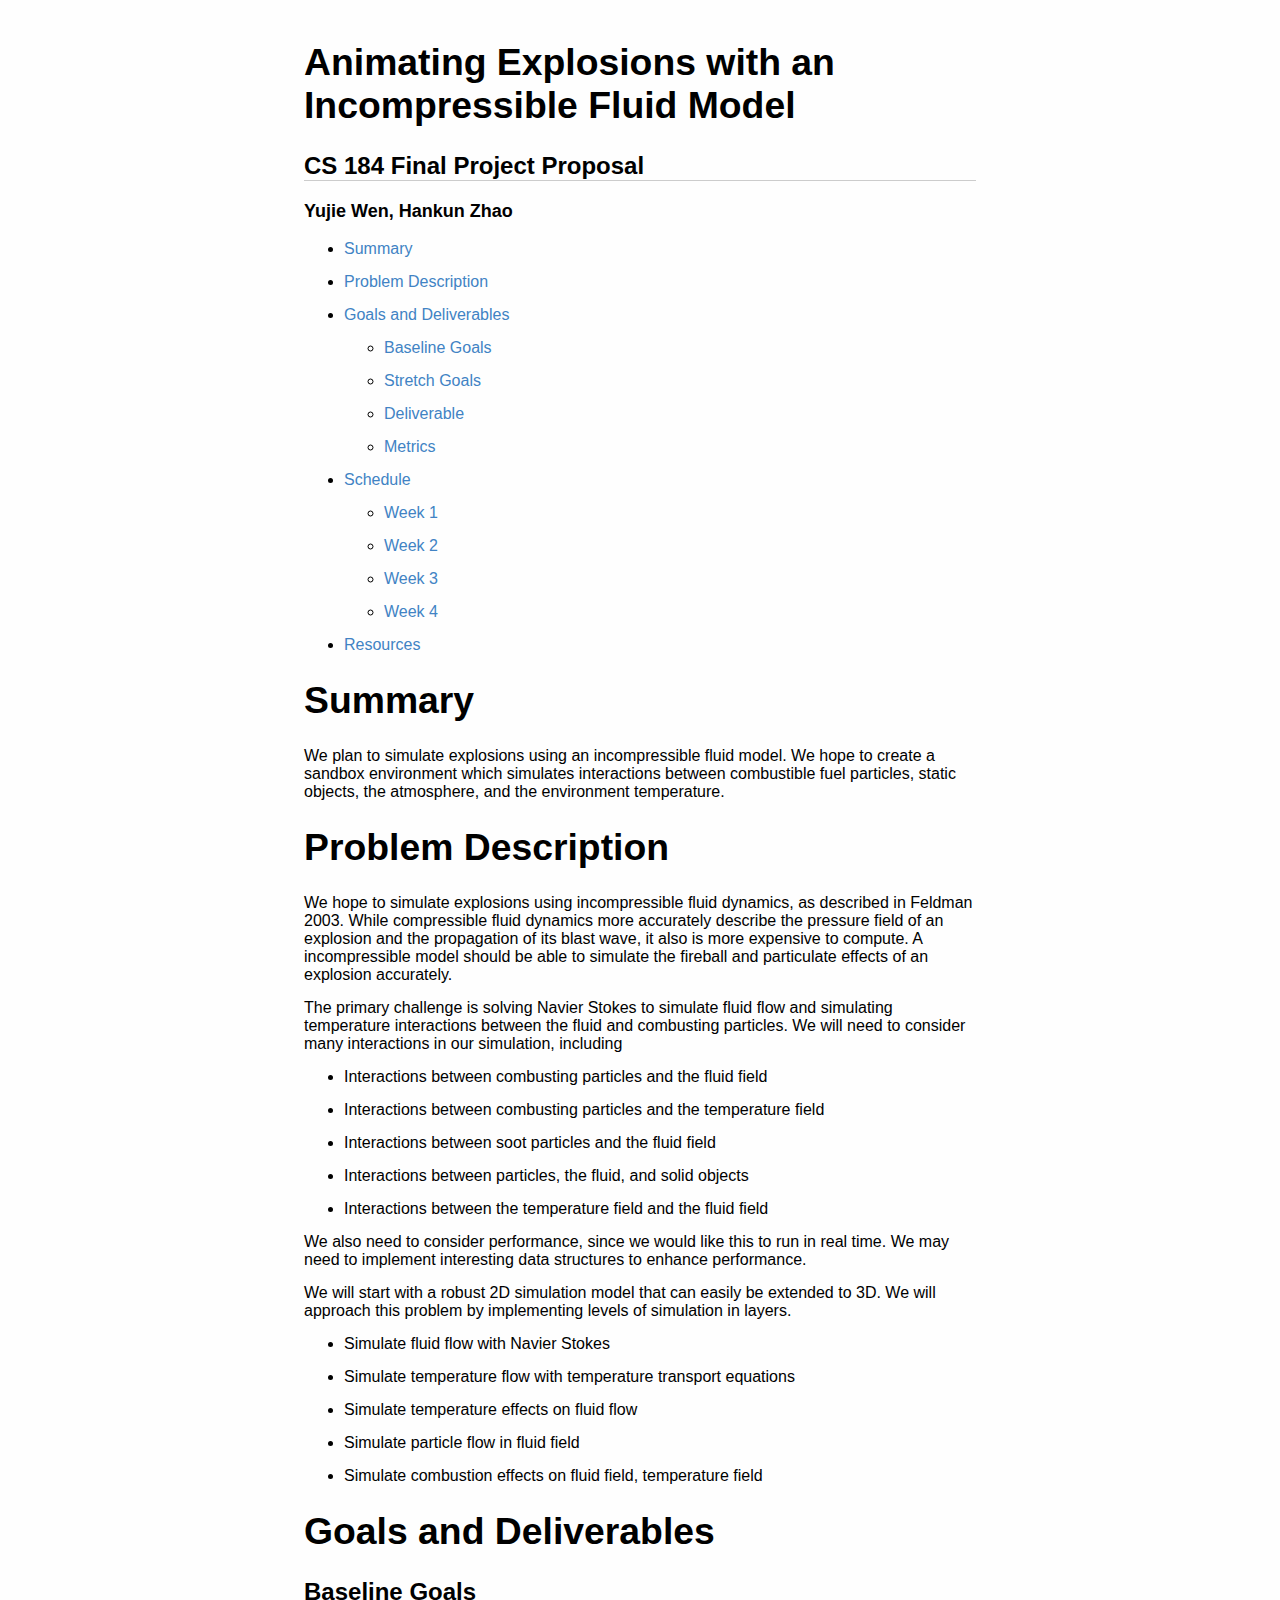
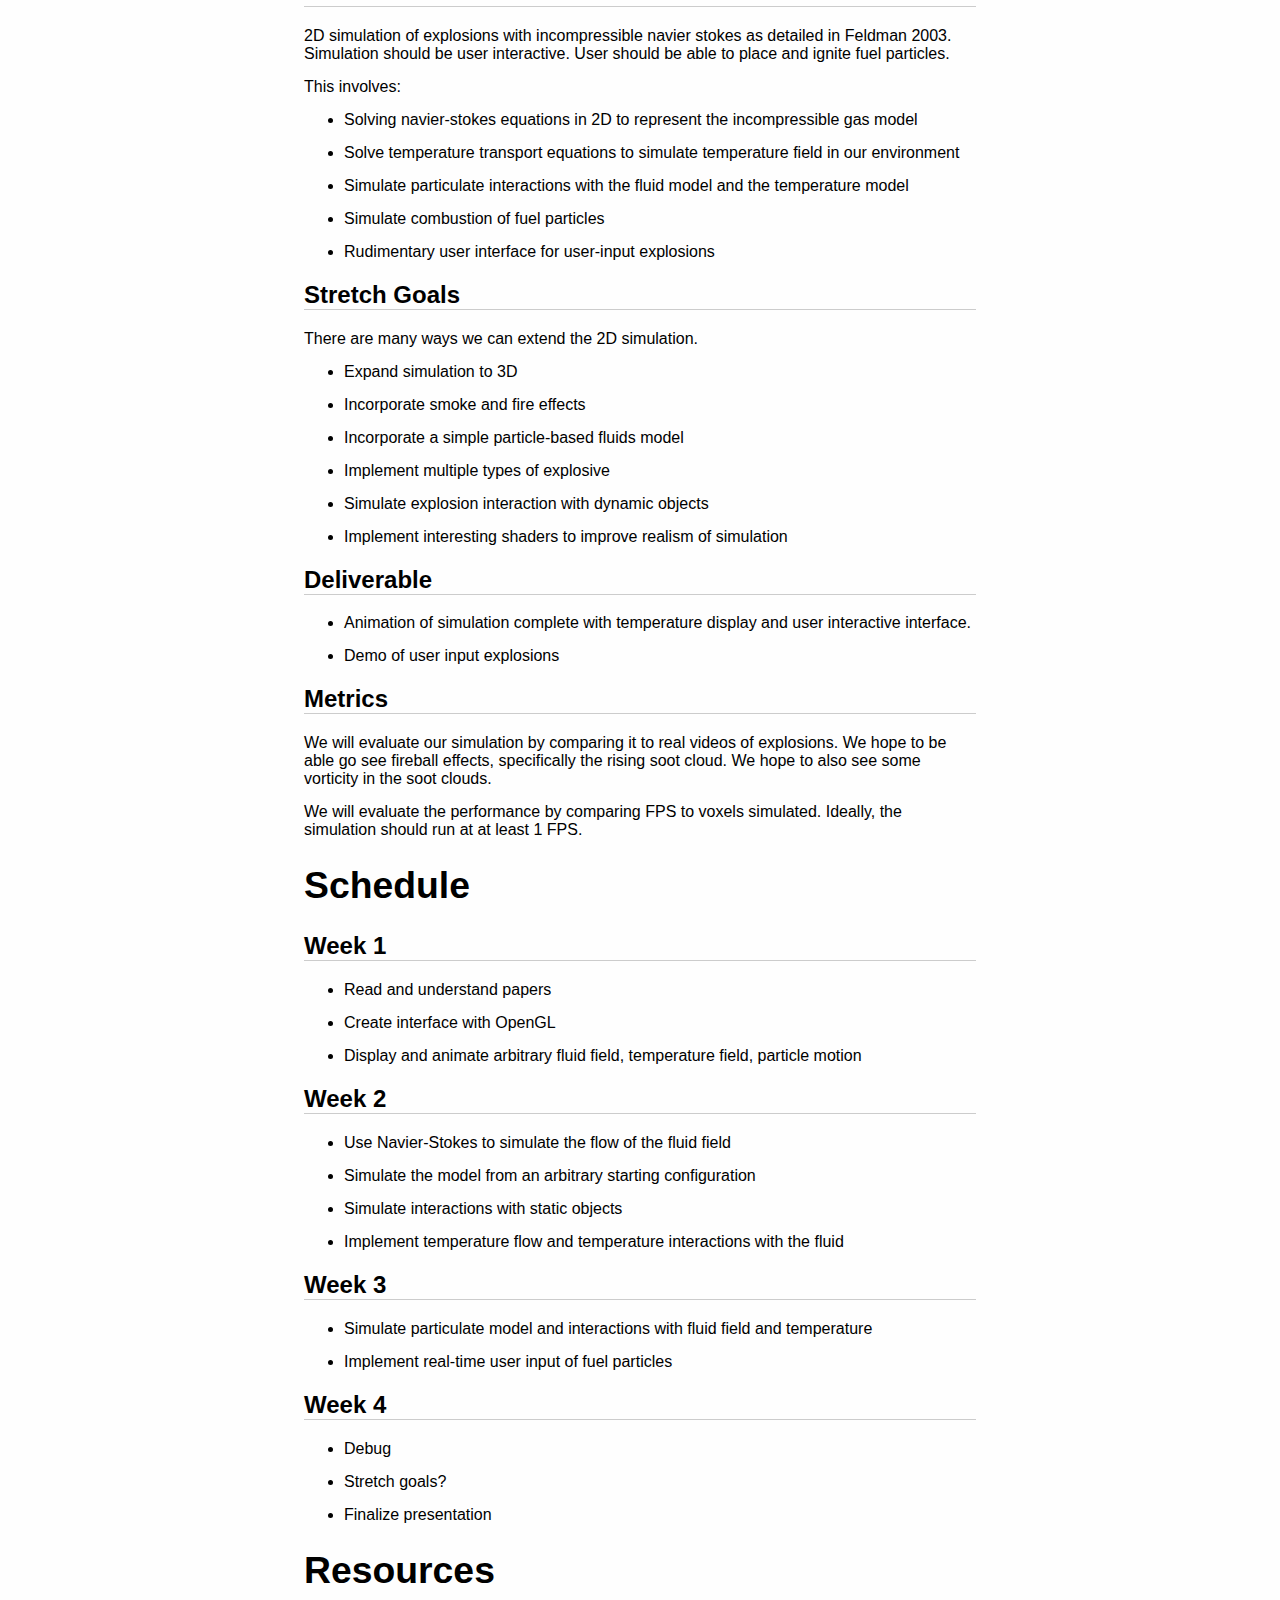
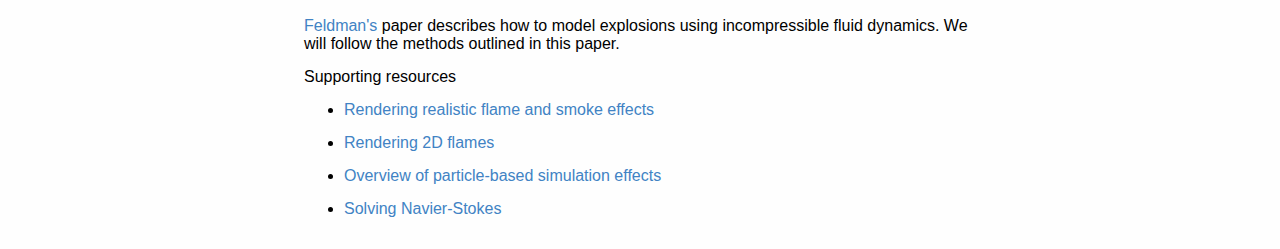
<file: deliverables/proposal/index.html>
<!DOCTYPE html PUBLIC "-//W3C//DTD XHTML 1.0 Transitional//EN" "http://www.w3.org/TR/xhtml1/DTD/xhtml1-transitional.dtd">
<html xmlns="http://www.w3.org/1999/xhtml">
<head>
  <meta http-equiv="Content-Type" content="text/html; charset=utf-8" />
  <meta http-equiv="Content-Style-Type" content="text/css" />
  <meta name="generator" content="pandoc" />
  <meta name="author" content="CS 184 Final Project Proposal" />
  <title>Animating Explosions with an Incompressible Fluid Model</title>
  <style type="text/css">code{white-space: pre;}</style>
  <link rel="stylesheet" href="stylesheet.css" type="text/css" />
</head>
<body>
<div id="header">
<h1 class="title">Animating Explosions with an Incompressible Fluid Model</h1>
<h2 class="author">CS 184 Final Project Proposal</h2>
<h3 class="date">Yujie Wen, Hankun Zhao</h3>
</div>
<div id="TOC">
<ul>
<li><a href="#summary">Summary</a></li>
<li><a href="#problem-description">Problem Description</a></li>
<li><a href="#goals-and-deliverables">Goals and Deliverables</a><ul>
<li><a href="#baseline-goals">Baseline Goals</a></li>
<li><a href="#stretch-goals">Stretch Goals</a></li>
<li><a href="#deliverable">Deliverable</a></li>
<li><a href="#metrics">Metrics</a></li>
</ul></li>
<li><a href="#schedule">Schedule</a><ul>
<li><a href="#week-1">Week 1</a></li>
<li><a href="#week-2">Week 2</a></li>
<li><a href="#week-3">Week 3</a></li>
<li><a href="#week-4">Week 4</a></li>
</ul></li>
<li><a href="#resources">Resources</a></li>
</ul>
</div>
<h1 id="summary">Summary</h1>
<p>We plan to simulate explosions using an incompressible fluid model. We hope to create a sandbox environment which simulates interactions between combustible fuel particles, static objects, the atmosphere, and the environment temperature.</p>
<h1 id="problem-description">Problem Description</h1>
<p>We hope to simulate explosions using incompressible fluid dynamics, as described in Feldman 2003. While compressible fluid dynamics more accurately describe the pressure field of an explosion and the propagation of its blast wave, it also is more expensive to compute. A incompressible model should be able to simulate the fireball and particulate effects of an explosion accurately.</p>
<p>The primary challenge is solving Navier Stokes to simulate fluid flow and simulating temperature interactions between the fluid and combusting particles. We will need to consider many interactions in our simulation, including</p>
<ul>
<li>Interactions between combusting particles and the fluid field</li>
<li>Interactions between combusting particles and the temperature field</li>
<li>Interactions between soot particles and the fluid field</li>
<li>Interactions between particles, the fluid, and solid objects</li>
<li>Interactions between the temperature field and the fluid field</li>
</ul>
<p>We also need to consider performance, since we would like this to run in real time. We may need to implement interesting data structures to enhance performance.</p>
<p>We will start with a robust 2D simulation model that can easily be extended to 3D. We will approach this problem by implementing levels of simulation in layers.</p>
<ul>
<li>Simulate fluid flow with Navier Stokes</li>
<li>Simulate temperature flow with temperature transport equations</li>
<li>Simulate temperature effects on fluid flow</li>
<li>Simulate particle flow in fluid field</li>
<li>Simulate combustion effects on fluid field, temperature field</li>
</ul>
<h1 id="goals-and-deliverables">Goals and Deliverables</h1>
<h2 id="baseline-goals">Baseline Goals</h2>
<p>2D simulation of explosions with incompressible navier stokes as detailed in Feldman 2003. Simulation should be user interactive. User should be able to place and ignite fuel particles.</p>
<p>This involves:</p>
<ul>
<li>Solving navier-stokes equations in 2D to represent the incompressible gas model</li>
<li>Solve temperature transport equations to simulate temperature field in our environment</li>
<li>Simulate particulate interactions with the fluid model and the temperature model</li>
<li>Simulate combustion of fuel particles</li>
<li>Rudimentary user interface for user-input explosions</li>
</ul>
<h2 id="stretch-goals">Stretch Goals</h2>
<p>There are many ways we can extend the 2D simulation.</p>
<ul>
<li>Expand simulation to 3D</li>
<li>Incorporate smoke and fire effects</li>
<li>Incorporate a simple particle-based fluids model</li>
<li>Implement multiple types of explosive</li>
<li>Simulate explosion interaction with dynamic objects</li>
<li>Implement interesting shaders to improve realism of simulation</li>
</ul>
<h2 id="deliverable">Deliverable</h2>
<ul>
<li>Animation of simulation complete with temperature display and user interactive interface.</li>
<li>Demo of user input explosions</li>
</ul>
<h2 id="metrics">Metrics</h2>
<p>We will evaluate our simulation by comparing it to real videos of explosions. We hope to be able go see fireball effects, specifically the rising soot cloud. We hope to also see some vorticity in the soot clouds.</p>
<p>We will evaluate the performance by comparing FPS to voxels simulated. Ideally, the simulation should run at at least 1 FPS.</p>
<h1 id="schedule">Schedule</h1>
<h2 id="week-1">Week 1</h2>
<ul>
<li>Read and understand papers</li>
<li>Create interface with OpenGL</li>
<li>Display and animate arbitrary fluid field, temperature field, particle motion</li>
</ul>
<h2 id="week-2">Week 2</h2>
<ul>
<li>Use Navier-Stokes to simulate the flow of the fluid field</li>
<li>Simulate the model from an arbitrary starting configuration</li>
<li>Simulate interactions with static objects</li>
<li>Implement temperature flow and temperature interactions with the fluid</li>
</ul>
<h2 id="week-3">Week 3</h2>
<ul>
<li>Simulate particulate model and interactions with fluid field and temperature</li>
<li>Implement real-time user input of fuel particles</li>
</ul>
<h2 id="week-4">Week 4</h2>
<ul>
<li>Debug</li>
<li>Stretch goals?</li>
<li>Finalize presentation</li>
</ul>
<h1 id="resources">Resources</h1>
<p><a href="Feldman-paper.pdf">Feldman's</a> paper describes how to model explosions using incompressible fluid dynamics. We will follow the methods outlined in this paper.</p>
<p>Supporting resources</p>
<ul>
<li><a href="https://docs.google.com/viewer?url=https://www.doc.ic.ac.uk/~dfg/graphics/GraphicsLecture17.pdf">Rendering realistic flame and smoke effects</a></li>
<li><a href="https://graphics.ethz.ch/teaching/former/imagesynthesis_06/miniprojects/p3/"> Rendering 2D flames</a></li>
<li><a href="https://docs.google.com/viewer?url=http://physbam.stanford.edu/~fedkiw/papers/stanford2002-06.pdf">Overview of particle-based simulation effects</a></li>
<li><a href="http://www.dgp.toronto.edu/people/stam/reality/Research/pdf/ns.pdf">Solving Navier-Stokes</a></li>
</ul>
</body>
</html>
</file>
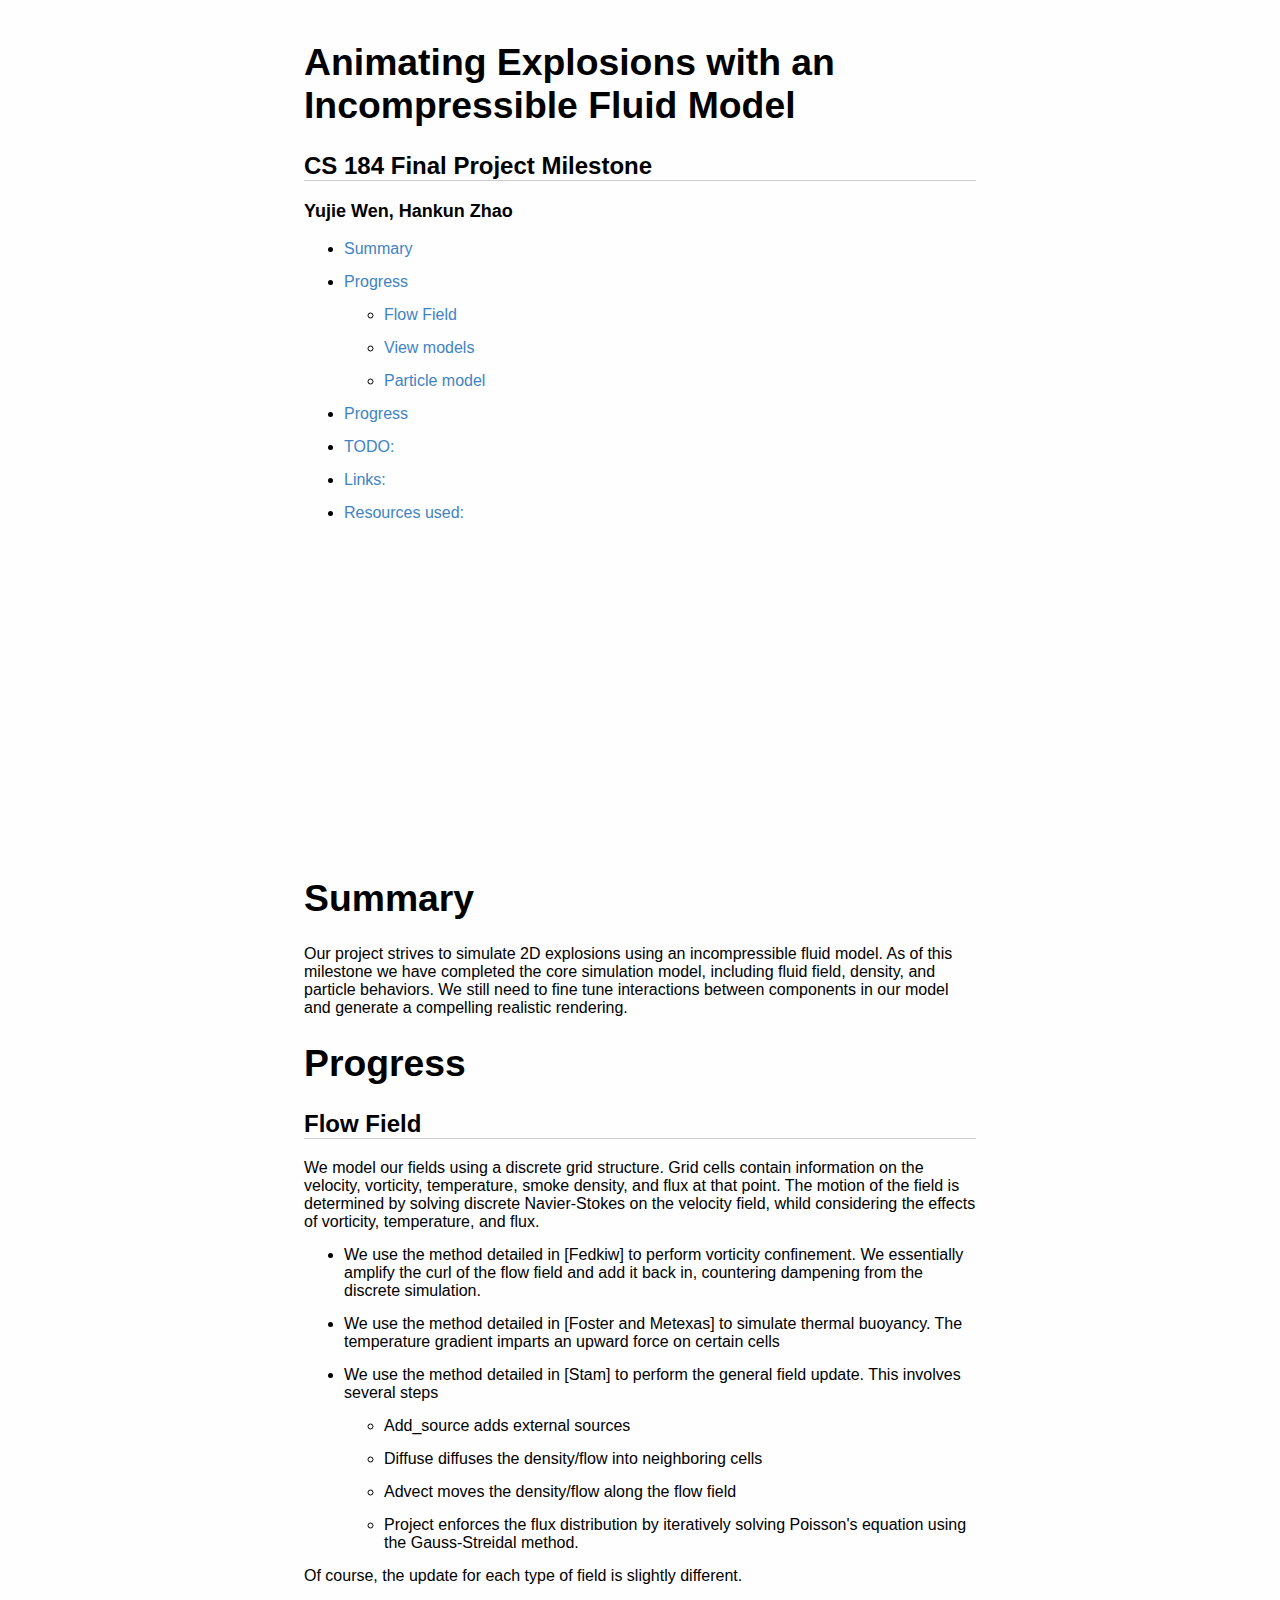
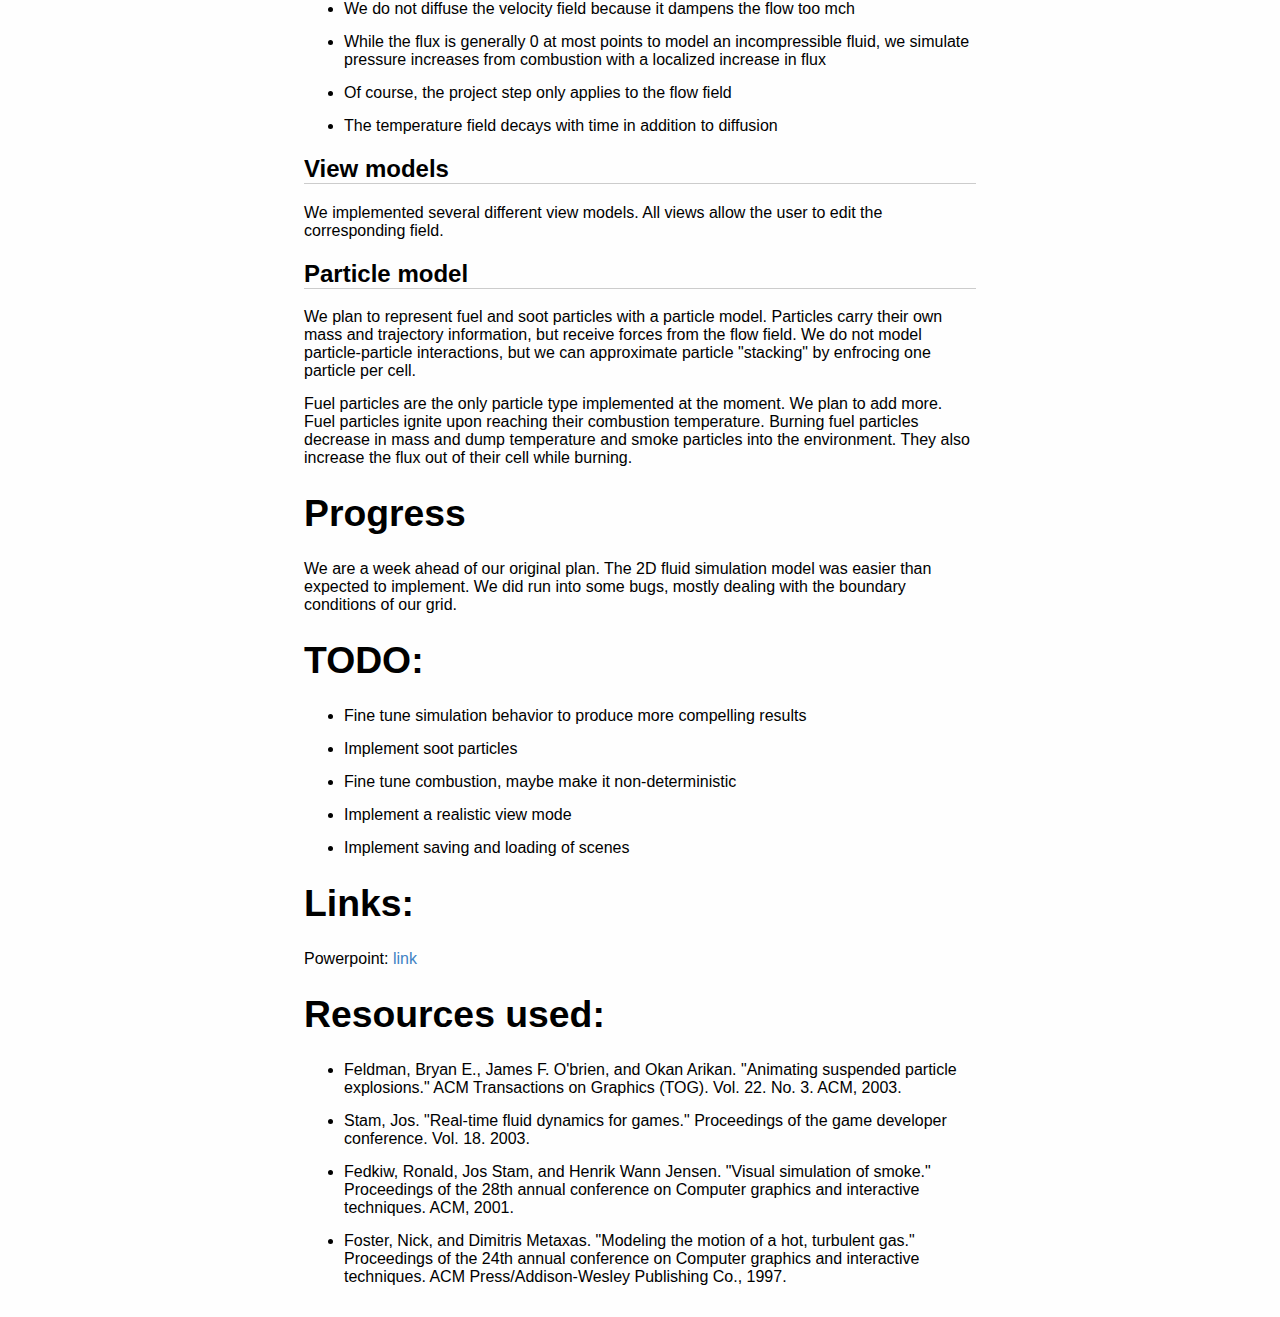
<file: docs/milestone/index.html>
<!DOCTYPE html PUBLIC "-//W3C//DTD XHTML 1.0 Transitional//EN" "http://www.w3.org/TR/xhtml1/DTD/xhtml1-transitional.dtd">
<html xmlns="http://www.w3.org/1999/xhtml">
<head>
  <meta http-equiv="Content-Type" content="text/html; charset=utf-8" />
  <meta http-equiv="Content-Style-Type" content="text/css" />
  <meta name="generator" content="pandoc" />
  <meta name="author" content="CS 184 Final Project Milestone" />
  <title>Animating Explosions with an Incompressible Fluid Model</title>
  <style type="text/css">code{white-space: pre;}</style>
  <link rel="stylesheet" href="stylesheet.css" type="text/css" />
</head>
<body>
<div id="header">
<h1 class="title">Animating Explosions with an Incompressible Fluid Model</h1>
<h2 class="author">CS 184 Final Project Milestone</h2>
<h3 class="date">Yujie Wen, Hankun Zhao</h3>
</div>
<div id="TOC">
<ul>
<li><a href="#summary">Summary</a></li>
<li><a href="#progress">Progress</a><ul>
<li><a href="#flow-field">Flow Field</a></li>
<li><a href="#view-models">View models</a></li>
<li><a href="#particle-model">Particle model</a></li>
</ul></li>
<li><a href="#progress-1">Progress</a></li>
<li><a href="#todo">TODO:</a></li>
<li><a href="#links">Links:</a></li>
<li><a href="#resources-used">Resources used:</a></li>
</ul>
</div>
<center>
<iframe width="560" height="315" src="https://www.youtube.com/embed/FR4ZKgah-u0" frameborder="0" allowfullscreen>
</iframe>
</center>
<h1 id="summary">Summary</h1>
<p>Our project strives to simulate 2D explosions using an incompressible fluid model. As of this milestone we have completed the core simulation model, including fluid field, density, and particle behaviors. We still need to fine tune interactions between components in our model and generate a compelling realistic rendering.</p>
<h1 id="progress">Progress</h1>
<h2 id="flow-field">Flow Field</h2>
<p>We model our fields using a discrete grid structure. Grid cells contain information on the velocity, vorticity, temperature, smoke density, and flux at that point. The motion of the field is determined by solving discrete Navier-Stokes on the velocity field, whild considering the effects of vorticity, temperature, and flux.</p>
<ul>
<li>We use the method detailed in [Fedkiw] to perform vorticity confinement. We essentially amplify the curl of the flow field and add it back in, countering dampening from the discrete simulation.</li>
<li>We use the method detailed in [Foster and Metexas] to simulate thermal buoyancy. The temperature gradient imparts an upward force on certain cells</li>
<li>We use the method detailed in [Stam] to perform the general field update. This involves several steps
<ul>
<li>Add_source adds external sources</li>
<li>Diffuse diffuses the density/flow into neighboring cells</li>
<li>Advect moves the density/flow along the flow field</li>
<li>Project enforces the flux distribution by iteratively solving Poisson's equation using the Gauss-Streidal method.</li>
</ul></li>
</ul>
<p>Of course, the update for each type of field is slightly different.</p>
<ul>
<li>We do not diffuse the velocity field because it dampens the flow too mch</li>
<li>While the flux is generally 0 at most points to model an incompressible fluid, we simulate pressure increases from combustion with a localized increase in flux</li>
<li>Of course, the project step only applies to the flow field</li>
<li>The temperature field decays with time in addition to diffusion</li>
</ul>
<h2 id="view-models">View models</h2>
<p>We implemented several different view models. All views allow the user to edit the corresponding field.</p>
<h2 id="particle-model">Particle model</h2>
<p>We plan to represent fuel and soot particles with a particle model. Particles carry their own mass and trajectory information, but receive forces from the flow field. We do not model particle-particle interactions, but we can approximate particle &quot;stacking&quot; by enfrocing one particle per cell.</p>
<p>Fuel particles are the only particle type implemented at the moment. We plan to add more. Fuel particles ignite upon reaching their combustion temperature. Burning fuel particles decrease in mass and dump temperature and smoke particles into the environment. They also increase the flux out of their cell while burning.</p>
<h1 id="progress-1">Progress</h1>
<p>We are a week ahead of our original plan. The 2D fluid simulation model was easier than expected to implement. We did run into some bugs, mostly dealing with the boundary conditions of our grid.</p>
<h1 id="todo">TODO:</h1>
<ul>
<li>Fine tune simulation behavior to produce more compelling results</li>
<li>Implement soot particles</li>
<li>Fine tune combustion, maybe make it non-deterministic</li>
<li>Implement a realistic view mode</li>
<li>Implement saving and loading of scenes</li>
</ul>
<h1 id="links">Links:</h1>
<p>Powerpoint: <a href="https://docs.google.com/presentation/d/17RnwG2kIdVfK7Y-ELy7fM2tOR03fkJob5MRJR25u5zU/edit?usp=sharing"> link </a></p>
<h1 id="resources-used">Resources used:</h1>
<ul>
<li>Feldman, Bryan E., James F. O'brien, and Okan Arikan. &quot;Animating suspended particle explosions.&quot; ACM Transactions on Graphics (TOG). Vol. 22. No. 3. ACM, 2003.</li>
<li>Stam, Jos. &quot;Real-time fluid dynamics for games.&quot; Proceedings of the game developer conference. Vol. 18. 2003.</li>
<li>Fedkiw, Ronald, Jos Stam, and Henrik Wann Jensen. &quot;Visual simulation of smoke.&quot; Proceedings of the 28th annual conference on Computer graphics and interactive techniques. ACM, 2001.</li>
<li>Foster, Nick, and Dimitris Metaxas. &quot;Modeling the motion of a hot, turbulent gas.&quot; Proceedings of the 24th annual conference on Computer graphics and interactive techniques. ACM Press/Addison-Wesley Publishing Co., 1997.</li>
</ul>
</body>
</html>
</file>
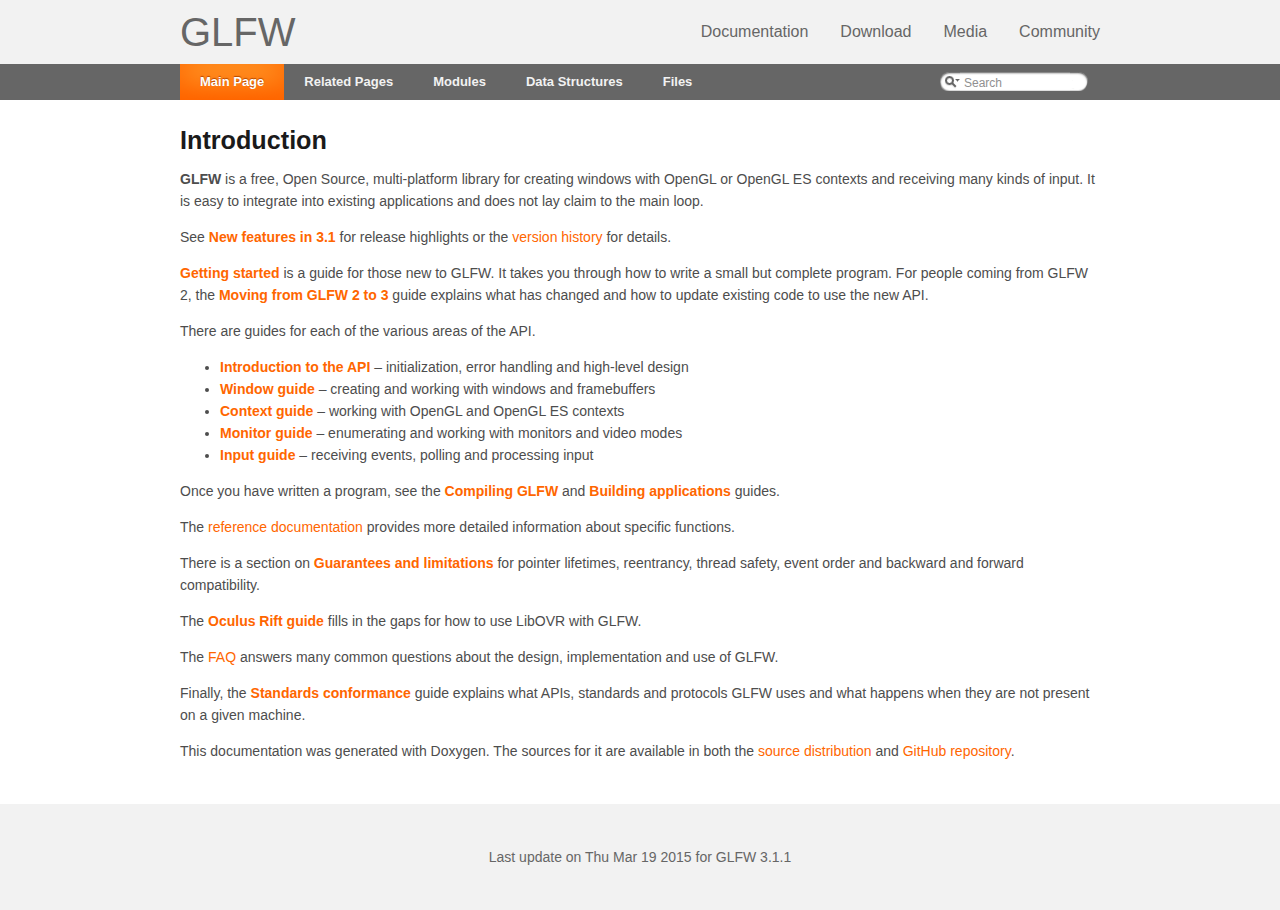
<file: CGL/deps/glfw/docs/html/index.html>
<!DOCTYPE html PUBLIC "-//W3C//DTD XHTML 1.0 Transitional//EN" "http://www.w3.org/TR/xhtml1/DTD/xhtml1-transitional.dtd">
<html xmlns="http://www.w3.org/1999/xhtml">
<head>
<meta http-equiv="Content-Type" content="text/xhtml;charset=UTF-8"/>
<meta http-equiv="X-UA-Compatible" content="IE=9"/>
<meta name="generator" content="Doxygen 1.8.6"/>
<title>GLFW: Main Page</title>
<link href="tabs.css" rel="stylesheet" type="text/css"/>
<script type="text/javascript" src="jquery.js"></script>
<script type="text/javascript" src="dynsections.js"></script>
<link href="search/search.css" rel="stylesheet" type="text/css"/>
<script type="text/javascript" src="search/search.js"></script>
<script type="text/javascript">
  $(document).ready(function() { searchBox.OnSelectItem(0); });
</script>
<link href="doxygen.css" rel="stylesheet" type="text/css" />
<link href="extra.css" rel="stylesheet" type="text/css"/>
</head>
<body>
<div id="top"><!-- do not remove this div, it is closed by doxygen! -->
<div id="titlearea">
	<div class="glfwheader">
		<a href="http://www.glfw.org/" id="glfwhome">GLFW</a>
		<ul class="glfwnavbar">
			<li><a href="http://www.glfw.org/documentation.html">Documentation</a></li>
			<li><a href="http://www.glfw.org/download.html">Download</a></li>
			<li><a href="http://www.glfw.org/media.html">Media</a></li>
			<li><a href="http://www.glfw.org/community.html">Community</a></li>
		</ul>
	</div>
</div>
<!-- end header part -->
<!-- Generated by Doxygen 1.8.6 -->
<script type="text/javascript">
var searchBox = new SearchBox("searchBox", "search",false,'Search');
</script>
  <div id="navrow1" class="tabs">
    <ul class="tablist">
      <li class="current"><a href="index.html"><span>Main&#160;Page</span></a></li>
      <li><a href="pages.html"><span>Related&#160;Pages</span></a></li>
      <li><a href="modules.html"><span>Modules</span></a></li>
      <li><a href="annotated.html"><span>Data&#160;Structures</span></a></li>
      <li><a href="files.html"><span>Files</span></a></li>
      <li>
        <div id="MSearchBox" class="MSearchBoxInactive">
        <span class="left">
          <img id="MSearchSelect" src="search/mag_sel.png"
               onmouseover="return searchBox.OnSearchSelectShow()"
               onmouseout="return searchBox.OnSearchSelectHide()"
               alt=""/>
          <input type="text" id="MSearchField" value="Search" accesskey="S"
               onfocus="searchBox.OnSearchFieldFocus(true)" 
               onblur="searchBox.OnSearchFieldFocus(false)" 
               onkeyup="searchBox.OnSearchFieldChange(event)"/>
          </span><span class="right">
            <a id="MSearchClose" href="javascript:searchBox.CloseResultsWindow()"><img id="MSearchCloseImg" border="0" src="search/close.png" alt=""/></a>
          </span>
        </div>
      </li>
    </ul>
  </div>
</div><!-- top -->
<!-- window showing the filter options -->
<div id="MSearchSelectWindow"
     onmouseover="return searchBox.OnSearchSelectShow()"
     onmouseout="return searchBox.OnSearchSelectHide()"
     onkeydown="return searchBox.OnSearchSelectKey(event)">
<a class="SelectItem" href="javascript:void(0)" onclick="searchBox.OnSelectItem(0)"><span class="SelectionMark">&#160;</span>All</a><a class="SelectItem" href="javascript:void(0)" onclick="searchBox.OnSelectItem(1)"><span class="SelectionMark">&#160;</span>Data Structures</a><a class="SelectItem" href="javascript:void(0)" onclick="searchBox.OnSelectItem(2)"><span class="SelectionMark">&#160;</span>Files</a><a class="SelectItem" href="javascript:void(0)" onclick="searchBox.OnSelectItem(3)"><span class="SelectionMark">&#160;</span>Functions</a><a class="SelectItem" href="javascript:void(0)" onclick="searchBox.OnSelectItem(4)"><span class="SelectionMark">&#160;</span>Variables</a><a class="SelectItem" href="javascript:void(0)" onclick="searchBox.OnSelectItem(5)"><span class="SelectionMark">&#160;</span>Typedefs</a><a class="SelectItem" href="javascript:void(0)" onclick="searchBox.OnSelectItem(6)"><span class="SelectionMark">&#160;</span>Macros</a><a class="SelectItem" href="javascript:void(0)" onclick="searchBox.OnSelectItem(7)"><span class="SelectionMark">&#160;</span>Groups</a><a class="SelectItem" href="javascript:void(0)" onclick="searchBox.OnSelectItem(8)"><span class="SelectionMark">&#160;</span>Pages</a></div>

<!-- iframe showing the search results (closed by default) -->
<div id="MSearchResultsWindow">
<iframe src="javascript:void(0)" frameborder="0" 
        name="MSearchResults" id="MSearchResults">
</iframe>
</div>

<div class="contents">
<div class="textblock"><h1><a class="anchor" id="main_intro"></a>
Introduction</h1>
<p><b>GLFW</b> is a free, Open Source, multi-platform library for creating windows with OpenGL or OpenGL ES contexts and receiving many kinds of input. It is easy to integrate into existing applications and does not lay claim to the main loop.</p>
<p>See <a class="el" href="news.html#news_31">New features in 3.1</a> for release highlights or the <a href="http://www.glfw.org/changelog.html">version history</a> for details.</p>
<p><a class="el" href="quick.html">Getting started</a> is a guide for those new to GLFW. It takes you through how to write a small but complete program. For people coming from GLFW 2, the <a class="el" href="moving.html">Moving from GLFW 2 to 3</a> guide explains what has changed and how to update existing code to use the new API.</p>
<p>There are guides for each of the various areas of the API.</p>
<ul>
<li><a class="el" href="intro.html">Introduction to the API</a> – initialization, error handling and high-level design</li>
<li><a class="el" href="window.html">Window guide</a> – creating and working with windows and framebuffers</li>
<li><a class="el" href="context.html">Context guide</a> – working with OpenGL and OpenGL ES contexts</li>
<li><a class="el" href="monitor.html">Monitor guide</a> – enumerating and working with monitors and video modes</li>
<li><a class="el" href="input.html">Input guide</a> – receiving events, polling and processing input</li>
</ul>
<p>Once you have written a program, see the <a class="el" href="compile.html">Compiling GLFW</a> and <a class="el" href="build.html">Building applications</a> guides.</p>
<p>The <a href="modules.html">reference documentation</a> provides more detailed information about specific functions.</p>
<p>There is a section on <a class="el" href="intro.html#guarantees_limitations">Guarantees and limitations</a> for pointer lifetimes, reentrancy, thread safety, event order and backward and forward compatibility.</p>
<p>The <a class="el" href="rift.html">Oculus Rift guide</a> fills in the gaps for how to use LibOVR with GLFW.</p>
<p>The <a href="http://www.glfw.org/faq.html">FAQ</a> answers many common questions about the design, implementation and use of GLFW.</p>
<p>Finally, the <a class="el" href="compat.html">Standards conformance</a> guide explains what APIs, standards and protocols GLFW uses and what happens when they are not present on a given machine.</p>
<p>This documentation was generated with Doxygen. The sources for it are available in both the <a href="http://www.glfw.org/download.html">source distribution</a> and <a href="https://github.com/glfw/glfw">GitHub repository</a>. </p>
</div></div><!-- contents -->
<address class="footer">
<p>
Last update on Thu Mar 19 2015 for GLFW 3.1.1
</p>
</address>
</body>
</html>
</file>
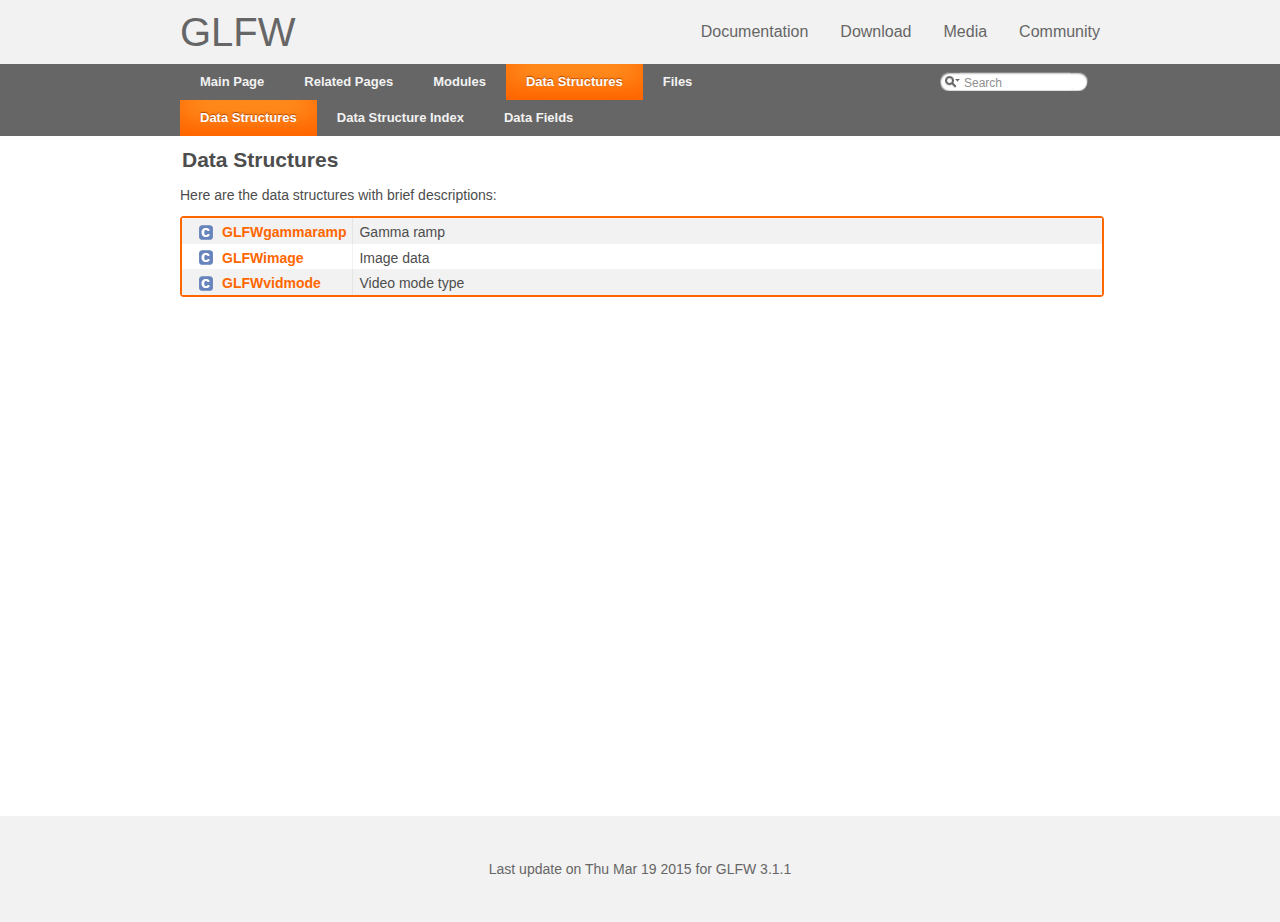
<file: CGL/deps/glfw/docs/html/annotated.html>
<!DOCTYPE html PUBLIC "-//W3C//DTD XHTML 1.0 Transitional//EN" "http://www.w3.org/TR/xhtml1/DTD/xhtml1-transitional.dtd">
<html xmlns="http://www.w3.org/1999/xhtml">
<head>
<meta http-equiv="Content-Type" content="text/xhtml;charset=UTF-8"/>
<meta http-equiv="X-UA-Compatible" content="IE=9"/>
<meta name="generator" content="Doxygen 1.8.6"/>
<title>GLFW: Data Structures</title>
<link href="tabs.css" rel="stylesheet" type="text/css"/>
<script type="text/javascript" src="jquery.js"></script>
<script type="text/javascript" src="dynsections.js"></script>
<link href="search/search.css" rel="stylesheet" type="text/css"/>
<script type="text/javascript" src="search/search.js"></script>
<script type="text/javascript">
  $(document).ready(function() { searchBox.OnSelectItem(0); });
</script>
<link href="doxygen.css" rel="stylesheet" type="text/css" />
<link href="extra.css" rel="stylesheet" type="text/css"/>
</head>
<body>
<div id="top"><!-- do not remove this div, it is closed by doxygen! -->
<div id="titlearea">
	<div class="glfwheader">
		<a href="http://www.glfw.org/" id="glfwhome">GLFW</a>
		<ul class="glfwnavbar">
			<li><a href="http://www.glfw.org/documentation.html">Documentation</a></li>
			<li><a href="http://www.glfw.org/download.html">Download</a></li>
			<li><a href="http://www.glfw.org/media.html">Media</a></li>
			<li><a href="http://www.glfw.org/community.html">Community</a></li>
		</ul>
	</div>
</div>
<!-- end header part -->
<!-- Generated by Doxygen 1.8.6 -->
<script type="text/javascript">
var searchBox = new SearchBox("searchBox", "search",false,'Search');
</script>
  <div id="navrow1" class="tabs">
    <ul class="tablist">
      <li><a href="index.html"><span>Main&#160;Page</span></a></li>
      <li><a href="pages.html"><span>Related&#160;Pages</span></a></li>
      <li><a href="modules.html"><span>Modules</span></a></li>
      <li class="current"><a href="annotated.html"><span>Data&#160;Structures</span></a></li>
      <li><a href="files.html"><span>Files</span></a></li>
      <li>
        <div id="MSearchBox" class="MSearchBoxInactive">
        <span class="left">
          <img id="MSearchSelect" src="search/mag_sel.png"
               onmouseover="return searchBox.OnSearchSelectShow()"
               onmouseout="return searchBox.OnSearchSelectHide()"
               alt=""/>
          <input type="text" id="MSearchField" value="Search" accesskey="S"
               onfocus="searchBox.OnSearchFieldFocus(true)" 
               onblur="searchBox.OnSearchFieldFocus(false)" 
               onkeyup="searchBox.OnSearchFieldChange(event)"/>
          </span><span class="right">
            <a id="MSearchClose" href="javascript:searchBox.CloseResultsWindow()"><img id="MSearchCloseImg" border="0" src="search/close.png" alt=""/></a>
          </span>
        </div>
      </li>
    </ul>
  </div>
  <div id="navrow2" class="tabs2">
    <ul class="tablist">
      <li class="current"><a href="annotated.html"><span>Data&#160;Structures</span></a></li>
      <li><a href="classes.html"><span>Data&#160;Structure&#160;Index</span></a></li>
      <li><a href="functions.html"><span>Data&#160;Fields</span></a></li>
    </ul>
  </div>
</div><!-- top -->
<!-- window showing the filter options -->
<div id="MSearchSelectWindow"
     onmouseover="return searchBox.OnSearchSelectShow()"
     onmouseout="return searchBox.OnSearchSelectHide()"
     onkeydown="return searchBox.OnSearchSelectKey(event)">
<a class="SelectItem" href="javascript:void(0)" onclick="searchBox.OnSelectItem(0)"><span class="SelectionMark">&#160;</span>All</a><a class="SelectItem" href="javascript:void(0)" onclick="searchBox.OnSelectItem(1)"><span class="SelectionMark">&#160;</span>Data Structures</a><a class="SelectItem" href="javascript:void(0)" onclick="searchBox.OnSelectItem(2)"><span class="SelectionMark">&#160;</span>Files</a><a class="SelectItem" href="javascript:void(0)" onclick="searchBox.OnSelectItem(3)"><span class="SelectionMark">&#160;</span>Functions</a><a class="SelectItem" href="javascript:void(0)" onclick="searchBox.OnSelectItem(4)"><span class="SelectionMark">&#160;</span>Variables</a><a class="SelectItem" href="javascript:void(0)" onclick="searchBox.OnSelectItem(5)"><span class="SelectionMark">&#160;</span>Typedefs</a><a class="SelectItem" href="javascript:void(0)" onclick="searchBox.OnSelectItem(6)"><span class="SelectionMark">&#160;</span>Macros</a><a class="SelectItem" href="javascript:void(0)" onclick="searchBox.OnSelectItem(7)"><span class="SelectionMark">&#160;</span>Groups</a><a class="SelectItem" href="javascript:void(0)" onclick="searchBox.OnSelectItem(8)"><span class="SelectionMark">&#160;</span>Pages</a></div>

<!-- iframe showing the search results (closed by default) -->
<div id="MSearchResultsWindow">
<iframe src="javascript:void(0)" frameborder="0" 
        name="MSearchResults" id="MSearchResults">
</iframe>
</div>

<div class="header">
  <div class="headertitle">
<div class="title">Data Structures</div>  </div>
</div><!--header-->
<div class="contents">
<div class="textblock">Here are the data structures with brief descriptions:</div><div class="directory">
<table class="directory">
<tr id="row_0_" class="even"><td class="entry"><img src="ftv2node.png" alt="o" width="16" height="22" /><img src="ftv2cl.png" alt="C" width="24" height="22" /><a class="el" href="structGLFWgammaramp.html" target="_self">GLFWgammaramp</a></td><td class="desc">Gamma ramp </td></tr>
<tr id="row_1_"><td class="entry"><img src="ftv2node.png" alt="o" width="16" height="22" /><img src="ftv2cl.png" alt="C" width="24" height="22" /><a class="el" href="structGLFWimage.html" target="_self">GLFWimage</a></td><td class="desc">Image data </td></tr>
<tr id="row_2_" class="even"><td class="entry"><img src="ftv2lastnode.png" alt="\" width="16" height="22" /><img src="ftv2cl.png" alt="C" width="24" height="22" /><a class="el" href="structGLFWvidmode.html" target="_self">GLFWvidmode</a></td><td class="desc">Video mode type </td></tr>
</table>
</div><!-- directory -->
</div><!-- contents -->
<address class="footer">
<p>
Last update on Thu Mar 19 2015 for GLFW 3.1.1
</p>
</address>
</body>
</html>
</file>
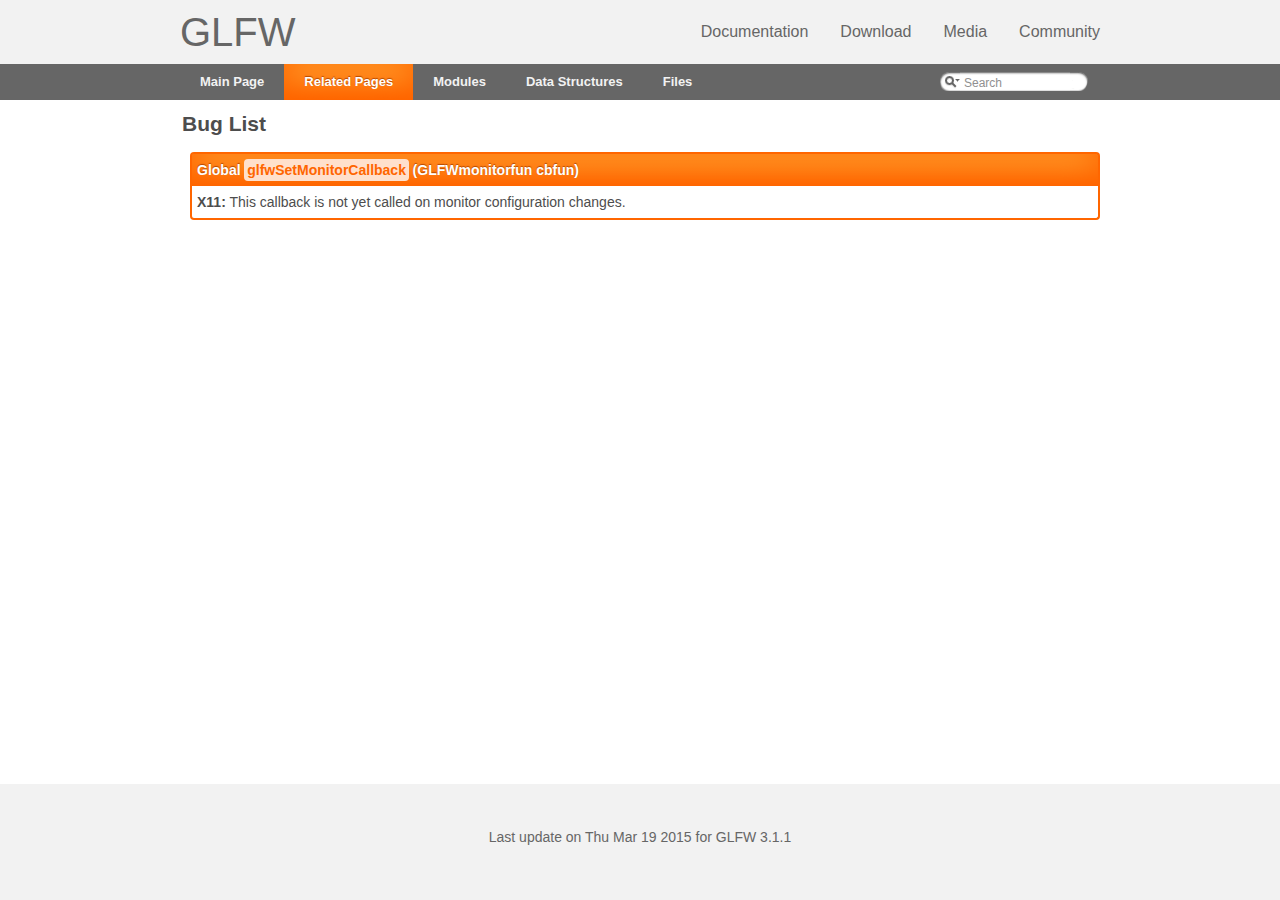
<file: CGL/deps/glfw/docs/html/bug.html>
<!DOCTYPE html PUBLIC "-//W3C//DTD XHTML 1.0 Transitional//EN" "http://www.w3.org/TR/xhtml1/DTD/xhtml1-transitional.dtd">
<html xmlns="http://www.w3.org/1999/xhtml">
<head>
<meta http-equiv="Content-Type" content="text/xhtml;charset=UTF-8"/>
<meta http-equiv="X-UA-Compatible" content="IE=9"/>
<meta name="generator" content="Doxygen 1.8.6"/>
<title>GLFW: Bug List</title>
<link href="tabs.css" rel="stylesheet" type="text/css"/>
<script type="text/javascript" src="jquery.js"></script>
<script type="text/javascript" src="dynsections.js"></script>
<link href="search/search.css" rel="stylesheet" type="text/css"/>
<script type="text/javascript" src="search/search.js"></script>
<script type="text/javascript">
  $(document).ready(function() { searchBox.OnSelectItem(0); });
</script>
<link href="doxygen.css" rel="stylesheet" type="text/css" />
<link href="extra.css" rel="stylesheet" type="text/css"/>
</head>
<body>
<div id="top"><!-- do not remove this div, it is closed by doxygen! -->
<div id="titlearea">
	<div class="glfwheader">
		<a href="http://www.glfw.org/" id="glfwhome">GLFW</a>
		<ul class="glfwnavbar">
			<li><a href="http://www.glfw.org/documentation.html">Documentation</a></li>
			<li><a href="http://www.glfw.org/download.html">Download</a></li>
			<li><a href="http://www.glfw.org/media.html">Media</a></li>
			<li><a href="http://www.glfw.org/community.html">Community</a></li>
		</ul>
	</div>
</div>
<!-- end header part -->
<!-- Generated by Doxygen 1.8.6 -->
<script type="text/javascript">
var searchBox = new SearchBox("searchBox", "search",false,'Search');
</script>
  <div id="navrow1" class="tabs">
    <ul class="tablist">
      <li><a href="index.html"><span>Main&#160;Page</span></a></li>
      <li class="current"><a href="pages.html"><span>Related&#160;Pages</span></a></li>
      <li><a href="modules.html"><span>Modules</span></a></li>
      <li><a href="annotated.html"><span>Data&#160;Structures</span></a></li>
      <li><a href="files.html"><span>Files</span></a></li>
      <li>
        <div id="MSearchBox" class="MSearchBoxInactive">
        <span class="left">
          <img id="MSearchSelect" src="search/mag_sel.png"
               onmouseover="return searchBox.OnSearchSelectShow()"
               onmouseout="return searchBox.OnSearchSelectHide()"
               alt=""/>
          <input type="text" id="MSearchField" value="Search" accesskey="S"
               onfocus="searchBox.OnSearchFieldFocus(true)" 
               onblur="searchBox.OnSearchFieldFocus(false)" 
               onkeyup="searchBox.OnSearchFieldChange(event)"/>
          </span><span class="right">
            <a id="MSearchClose" href="javascript:searchBox.CloseResultsWindow()"><img id="MSearchCloseImg" border="0" src="search/close.png" alt=""/></a>
          </span>
        </div>
      </li>
    </ul>
  </div>
<!-- window showing the filter options -->
<div id="MSearchSelectWindow"
     onmouseover="return searchBox.OnSearchSelectShow()"
     onmouseout="return searchBox.OnSearchSelectHide()"
     onkeydown="return searchBox.OnSearchSelectKey(event)">
<a class="SelectItem" href="javascript:void(0)" onclick="searchBox.OnSelectItem(0)"><span class="SelectionMark">&#160;</span>All</a><a class="SelectItem" href="javascript:void(0)" onclick="searchBox.OnSelectItem(1)"><span class="SelectionMark">&#160;</span>Data Structures</a><a class="SelectItem" href="javascript:void(0)" onclick="searchBox.OnSelectItem(2)"><span class="SelectionMark">&#160;</span>Files</a><a class="SelectItem" href="javascript:void(0)" onclick="searchBox.OnSelectItem(3)"><span class="SelectionMark">&#160;</span>Functions</a><a class="SelectItem" href="javascript:void(0)" onclick="searchBox.OnSelectItem(4)"><span class="SelectionMark">&#160;</span>Variables</a><a class="SelectItem" href="javascript:void(0)" onclick="searchBox.OnSelectItem(5)"><span class="SelectionMark">&#160;</span>Typedefs</a><a class="SelectItem" href="javascript:void(0)" onclick="searchBox.OnSelectItem(6)"><span class="SelectionMark">&#160;</span>Macros</a><a class="SelectItem" href="javascript:void(0)" onclick="searchBox.OnSelectItem(7)"><span class="SelectionMark">&#160;</span>Groups</a><a class="SelectItem" href="javascript:void(0)" onclick="searchBox.OnSelectItem(8)"><span class="SelectionMark">&#160;</span>Pages</a></div>

<!-- iframe showing the search results (closed by default) -->
<div id="MSearchResultsWindow">
<iframe src="javascript:void(0)" frameborder="0" 
        name="MSearchResults" id="MSearchResults">
</iframe>
</div>

</div><!-- top -->
<div class="header">
  <div class="headertitle">
<div class="title">Bug List </div>  </div>
</div><!--header-->
<div class="contents">
<div class="textblock"><dl class="reflist">
<dt><a class="anchor" id="_bug000001"></a>Global <a class="el" href="group__monitor.html#gac3fe0f647f68b731f99756cd81897378">glfwSetMonitorCallback</a>  (GLFWmonitorfun cbfun)</dt>
<dd><b>X11:</b> This callback is not yet called on monitor configuration changes.</dd>
</dl>
</div></div><!-- contents -->
<address class="footer">
<p>
Last update on Thu Mar 19 2015 for GLFW 3.1.1
</p>
</address>
</body>
</html>
</file>
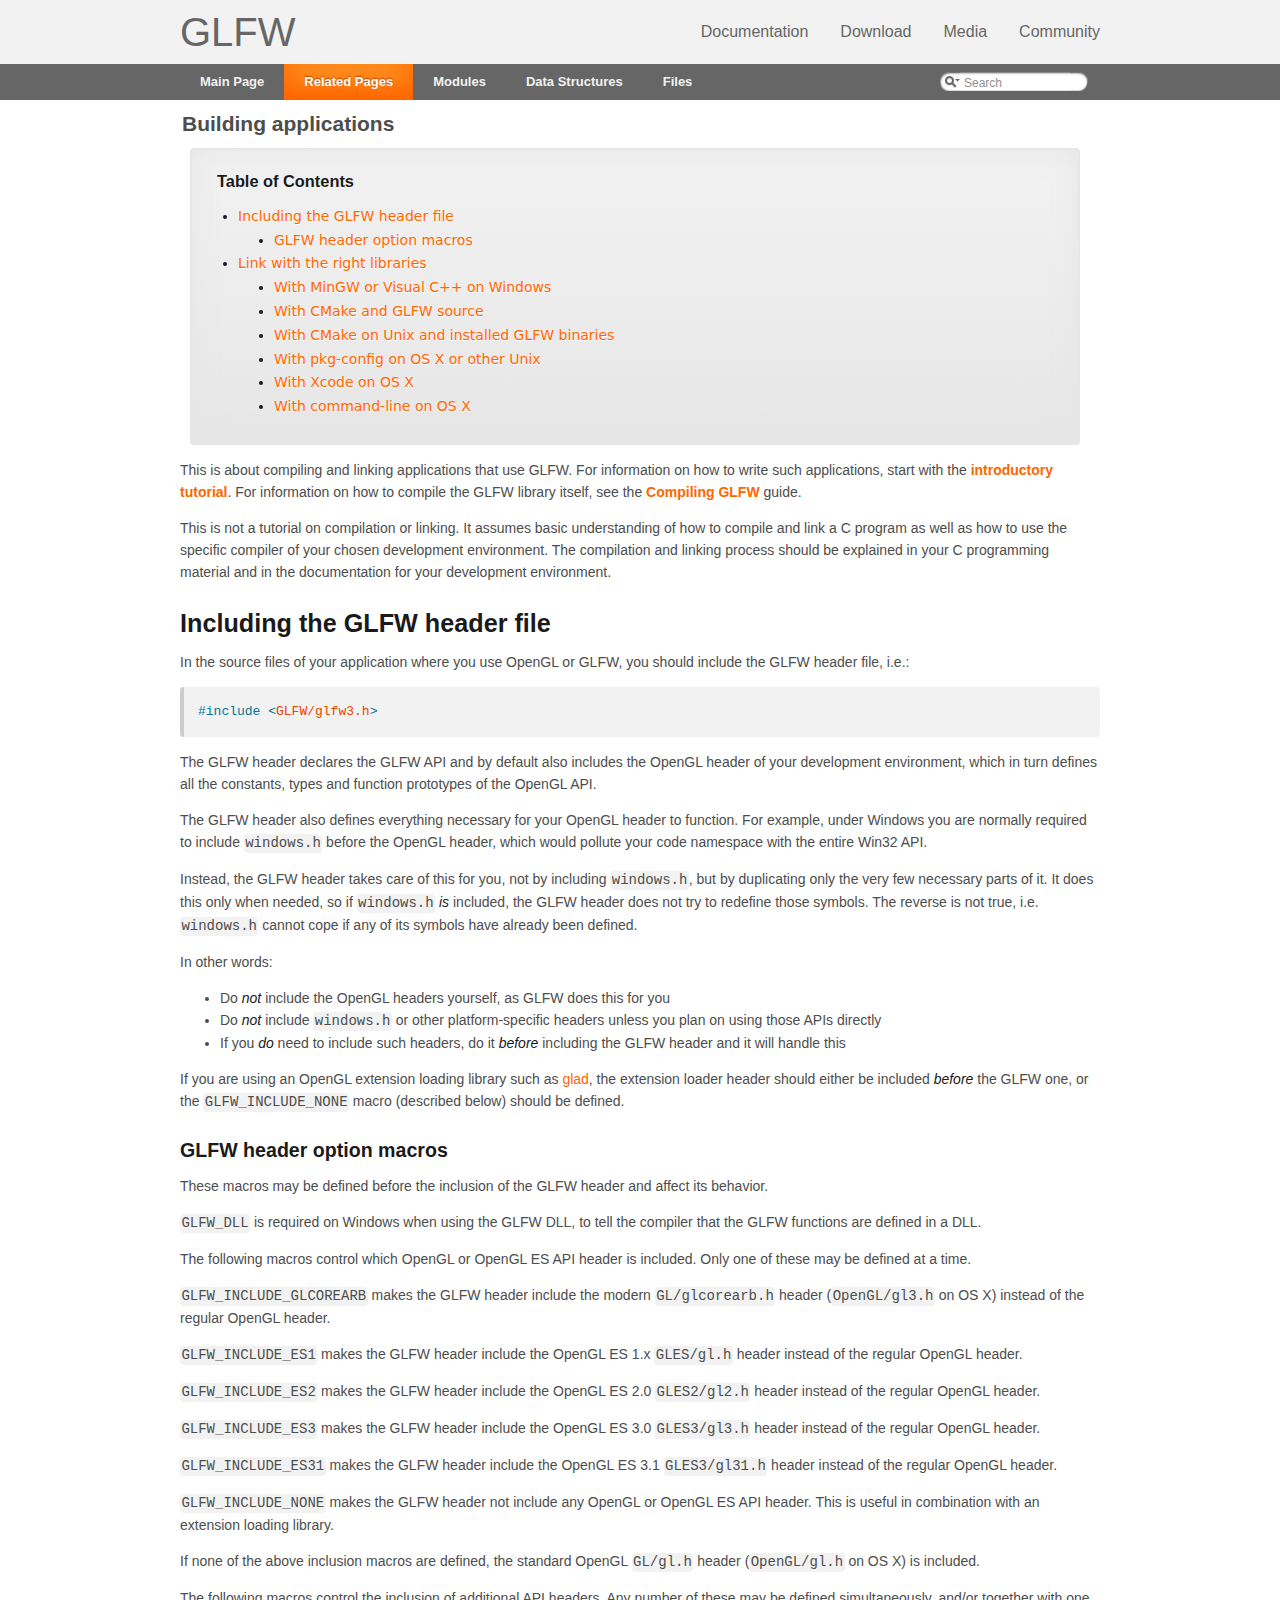
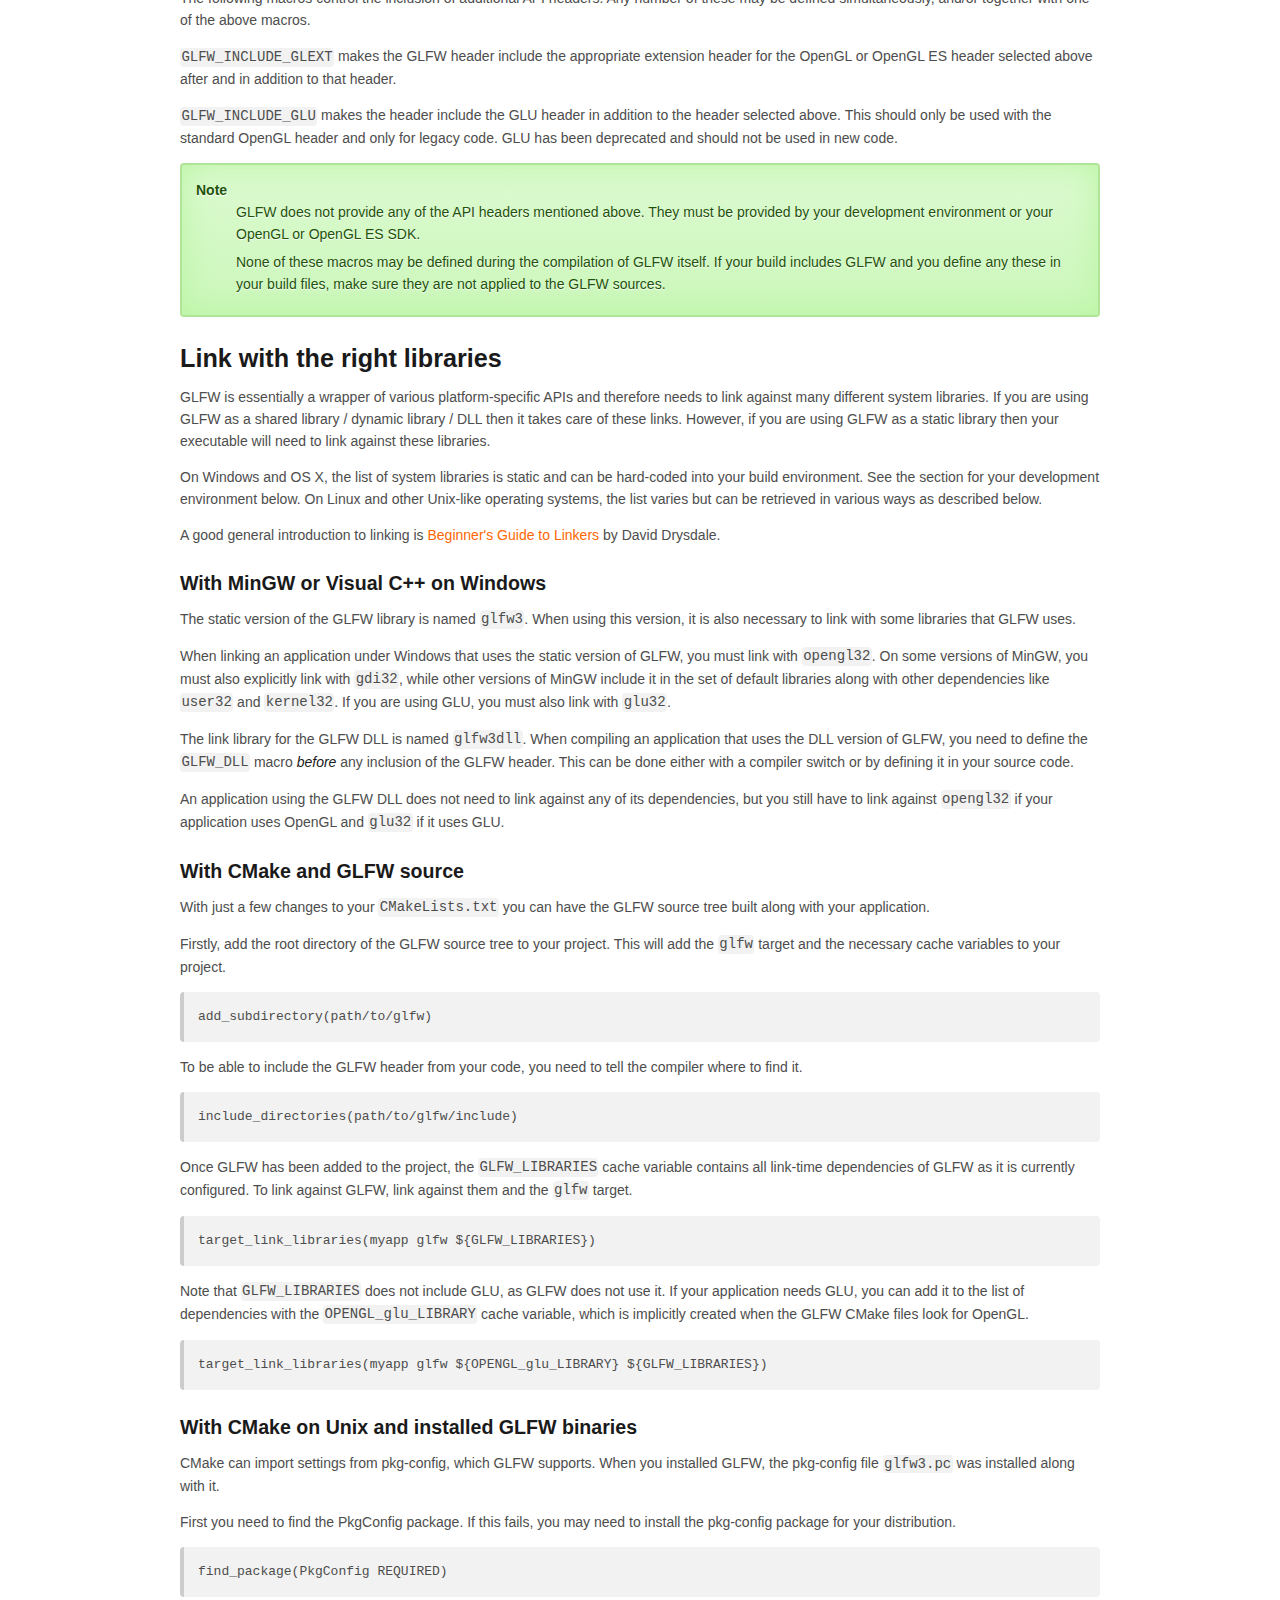
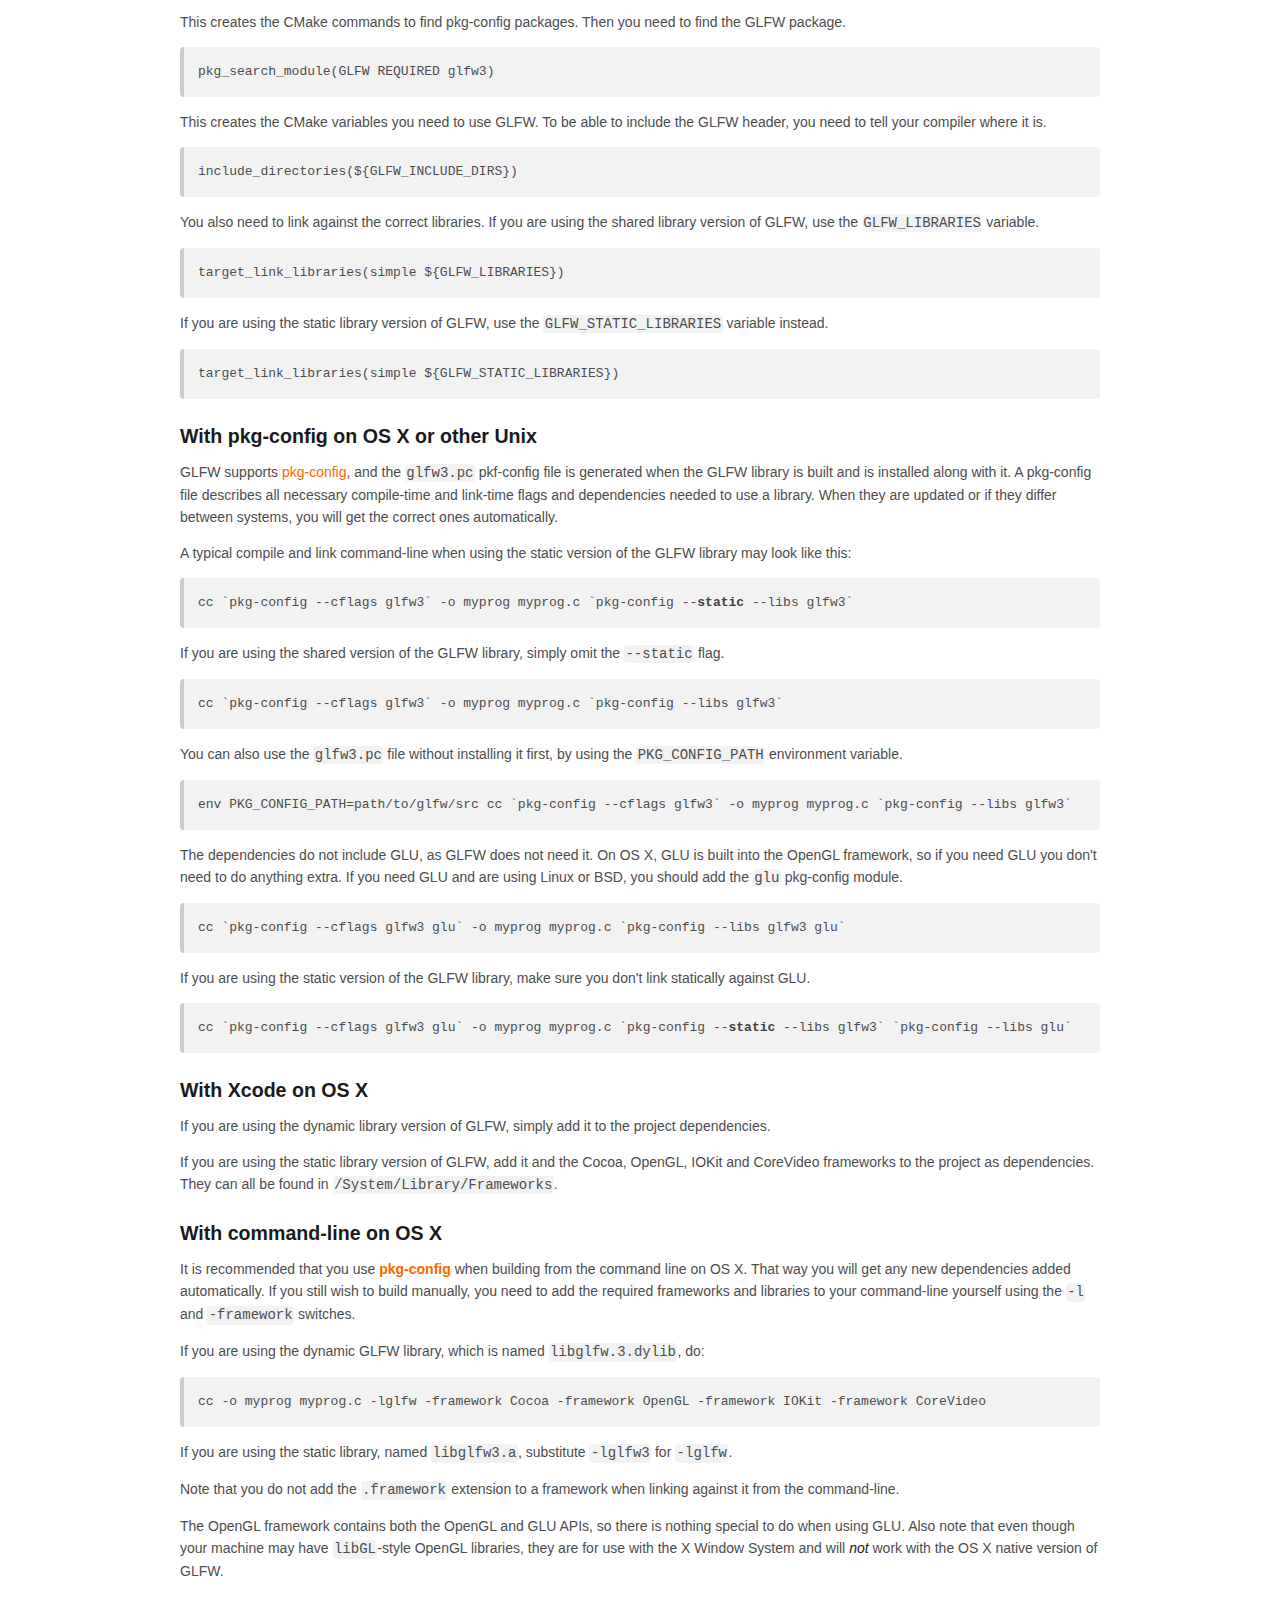
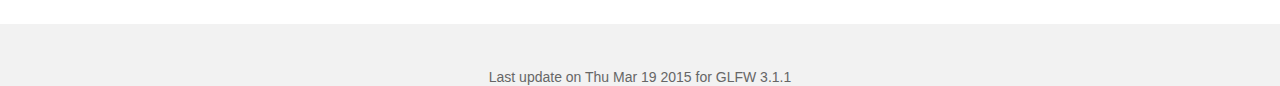
<file: CGL/deps/glfw/docs/html/build.html>
<!DOCTYPE html PUBLIC "-//W3C//DTD XHTML 1.0 Transitional//EN" "http://www.w3.org/TR/xhtml1/DTD/xhtml1-transitional.dtd">
<html xmlns="http://www.w3.org/1999/xhtml">
<head>
<meta http-equiv="Content-Type" content="text/xhtml;charset=UTF-8"/>
<meta http-equiv="X-UA-Compatible" content="IE=9"/>
<meta name="generator" content="Doxygen 1.8.6"/>
<title>GLFW: Building applications</title>
<link href="tabs.css" rel="stylesheet" type="text/css"/>
<script type="text/javascript" src="jquery.js"></script>
<script type="text/javascript" src="dynsections.js"></script>
<link href="search/search.css" rel="stylesheet" type="text/css"/>
<script type="text/javascript" src="search/search.js"></script>
<script type="text/javascript">
  $(document).ready(function() { searchBox.OnSelectItem(0); });
</script>
<link href="doxygen.css" rel="stylesheet" type="text/css" />
<link href="extra.css" rel="stylesheet" type="text/css"/>
</head>
<body>
<div id="top"><!-- do not remove this div, it is closed by doxygen! -->
<div id="titlearea">
	<div class="glfwheader">
		<a href="http://www.glfw.org/" id="glfwhome">GLFW</a>
		<ul class="glfwnavbar">
			<li><a href="http://www.glfw.org/documentation.html">Documentation</a></li>
			<li><a href="http://www.glfw.org/download.html">Download</a></li>
			<li><a href="http://www.glfw.org/media.html">Media</a></li>
			<li><a href="http://www.glfw.org/community.html">Community</a></li>
		</ul>
	</div>
</div>
<!-- end header part -->
<!-- Generated by Doxygen 1.8.6 -->
<script type="text/javascript">
var searchBox = new SearchBox("searchBox", "search",false,'Search');
</script>
  <div id="navrow1" class="tabs">
    <ul class="tablist">
      <li><a href="index.html"><span>Main&#160;Page</span></a></li>
      <li class="current"><a href="pages.html"><span>Related&#160;Pages</span></a></li>
      <li><a href="modules.html"><span>Modules</span></a></li>
      <li><a href="annotated.html"><span>Data&#160;Structures</span></a></li>
      <li><a href="files.html"><span>Files</span></a></li>
      <li>
        <div id="MSearchBox" class="MSearchBoxInactive">
        <span class="left">
          <img id="MSearchSelect" src="search/mag_sel.png"
               onmouseover="return searchBox.OnSearchSelectShow()"
               onmouseout="return searchBox.OnSearchSelectHide()"
               alt=""/>
          <input type="text" id="MSearchField" value="Search" accesskey="S"
               onfocus="searchBox.OnSearchFieldFocus(true)" 
               onblur="searchBox.OnSearchFieldFocus(false)" 
               onkeyup="searchBox.OnSearchFieldChange(event)"/>
          </span><span class="right">
            <a id="MSearchClose" href="javascript:searchBox.CloseResultsWindow()"><img id="MSearchCloseImg" border="0" src="search/close.png" alt=""/></a>
          </span>
        </div>
      </li>
    </ul>
  </div>
<!-- window showing the filter options -->
<div id="MSearchSelectWindow"
     onmouseover="return searchBox.OnSearchSelectShow()"
     onmouseout="return searchBox.OnSearchSelectHide()"
     onkeydown="return searchBox.OnSearchSelectKey(event)">
<a class="SelectItem" href="javascript:void(0)" onclick="searchBox.OnSelectItem(0)"><span class="SelectionMark">&#160;</span>All</a><a class="SelectItem" href="javascript:void(0)" onclick="searchBox.OnSelectItem(1)"><span class="SelectionMark">&#160;</span>Data Structures</a><a class="SelectItem" href="javascript:void(0)" onclick="searchBox.OnSelectItem(2)"><span class="SelectionMark">&#160;</span>Files</a><a class="SelectItem" href="javascript:void(0)" onclick="searchBox.OnSelectItem(3)"><span class="SelectionMark">&#160;</span>Functions</a><a class="SelectItem" href="javascript:void(0)" onclick="searchBox.OnSelectItem(4)"><span class="SelectionMark">&#160;</span>Variables</a><a class="SelectItem" href="javascript:void(0)" onclick="searchBox.OnSelectItem(5)"><span class="SelectionMark">&#160;</span>Typedefs</a><a class="SelectItem" href="javascript:void(0)" onclick="searchBox.OnSelectItem(6)"><span class="SelectionMark">&#160;</span>Macros</a><a class="SelectItem" href="javascript:void(0)" onclick="searchBox.OnSelectItem(7)"><span class="SelectionMark">&#160;</span>Groups</a><a class="SelectItem" href="javascript:void(0)" onclick="searchBox.OnSelectItem(8)"><span class="SelectionMark">&#160;</span>Pages</a></div>

<!-- iframe showing the search results (closed by default) -->
<div id="MSearchResultsWindow">
<iframe src="javascript:void(0)" frameborder="0" 
        name="MSearchResults" id="MSearchResults">
</iframe>
</div>

</div><!-- top -->
<div class="header">
  <div class="headertitle">
<div class="title">Building applications </div>  </div>
</div><!--header-->
<div class="contents">
<div class="toc"><h3>Table of Contents</h3>
<ul><li class="level1"><a href="#build_include">Including the GLFW header file</a><ul><li class="level2"><a href="#build_macros">GLFW header option macros</a></li>
</ul>
</li>
<li class="level1"><a href="#build_link">Link with the right libraries</a><ul><li class="level2"><a href="#build_link_win32">With MinGW or Visual C++ on Windows</a></li>
<li class="level2"><a href="#build_link_cmake_source">With CMake and GLFW source</a></li>
<li class="level2"><a href="#build_link_cmake_pkgconfig">With CMake on Unix and installed GLFW binaries</a></li>
<li class="level2"><a href="#build_link_pkgconfig">With pkg-config on OS X or other Unix</a></li>
<li class="level2"><a href="#build_link_xcode">With Xcode on OS X</a></li>
<li class="level2"><a href="#build_link_osx">With command-line on OS X</a></li>
</ul>
</li>
</ul>
</div>
<div class="textblock"><p>This is about compiling and linking applications that use GLFW. For information on how to write such applications, start with the <a class="el" href="quick.html">introductory tutorial</a>. For information on how to compile the GLFW library itself, see the <a class="el" href="compile.html">Compiling GLFW</a> guide.</p>
<p>This is not a tutorial on compilation or linking. It assumes basic understanding of how to compile and link a C program as well as how to use the specific compiler of your chosen development environment. The compilation and linking process should be explained in your C programming material and in the documentation for your development environment.</p>
<h1><a class="anchor" id="build_include"></a>
Including the GLFW header file</h1>
<p>In the source files of your application where you use OpenGL or GLFW, you should include the GLFW header file, i.e.:</p>
<div class="fragment"><div class="line"><span class="preprocessor">#include &lt;<a class="code" href="glfw3_8h.html">GLFW/glfw3.h</a>&gt;</span></div>
</div><!-- fragment --><p>The GLFW header declares the GLFW API and by default also includes the OpenGL header of your development environment, which in turn defines all the constants, types and function prototypes of the OpenGL API.</p>
<p>The GLFW header also defines everything necessary for your OpenGL header to function. For example, under Windows you are normally required to include <code>windows.h</code> before the OpenGL header, which would pollute your code namespace with the entire Win32 API.</p>
<p>Instead, the GLFW header takes care of this for you, not by including <code>windows.h</code>, but by duplicating only the very few necessary parts of it. It does this only when needed, so if <code>windows.h</code> <em>is</em> included, the GLFW header does not try to redefine those symbols. The reverse is not true, i.e. <code>windows.h</code> cannot cope if any of its symbols have already been defined.</p>
<p>In other words:</p>
<ul>
<li>Do <em>not</em> include the OpenGL headers yourself, as GLFW does this for you</li>
<li>Do <em>not</em> include <code>windows.h</code> or other platform-specific headers unless you plan on using those APIs directly</li>
<li>If you <em>do</em> need to include such headers, do it <em>before</em> including the GLFW header and it will handle this</li>
</ul>
<p>If you are using an OpenGL extension loading library such as <a href="https://github.com/Dav1dde/glad">glad</a>, the extension loader header should either be included <em>before</em> the GLFW one, or the <code>GLFW_INCLUDE_NONE</code> macro (described below) should be defined.</p>
<h2><a class="anchor" id="build_macros"></a>
GLFW header option macros</h2>
<p>These macros may be defined before the inclusion of the GLFW header and affect its behavior.</p>
<p><code>GLFW_DLL</code> is required on Windows when using the GLFW DLL, to tell the compiler that the GLFW functions are defined in a DLL.</p>
<p>The following macros control which OpenGL or OpenGL ES API header is included. Only one of these may be defined at a time.</p>
<p><code>GLFW_INCLUDE_GLCOREARB</code> makes the GLFW header include the modern <code>GL/glcorearb.h</code> header (<code>OpenGL/gl3.h</code> on OS X) instead of the regular OpenGL header.</p>
<p><code>GLFW_INCLUDE_ES1</code> makes the GLFW header include the OpenGL ES 1.x <code>GLES/gl.h</code> header instead of the regular OpenGL header.</p>
<p><code>GLFW_INCLUDE_ES2</code> makes the GLFW header include the OpenGL ES 2.0 <code>GLES2/gl2.h</code> header instead of the regular OpenGL header.</p>
<p><code>GLFW_INCLUDE_ES3</code> makes the GLFW header include the OpenGL ES 3.0 <code>GLES3/gl3.h</code> header instead of the regular OpenGL header.</p>
<p><code>GLFW_INCLUDE_ES31</code> makes the GLFW header include the OpenGL ES 3.1 <code>GLES3/gl31.h</code> header instead of the regular OpenGL header.</p>
<p><code>GLFW_INCLUDE_NONE</code> makes the GLFW header not include any OpenGL or OpenGL ES API header. This is useful in combination with an extension loading library.</p>
<p>If none of the above inclusion macros are defined, the standard OpenGL <code>GL/gl.h</code> header (<code>OpenGL/gl.h</code> on OS X) is included.</p>
<p>The following macros control the inclusion of additional API headers. Any number of these may be defined simultaneously, and/or together with one of the above macros.</p>
<p><code>GLFW_INCLUDE_GLEXT</code> makes the GLFW header include the appropriate extension header for the OpenGL or OpenGL ES header selected above after and in addition to that header.</p>
<p><code>GLFW_INCLUDE_GLU</code> makes the header include the GLU header in addition to the header selected above. This should only be used with the standard OpenGL header and only for legacy code. GLU has been deprecated and should not be used in new code.</p>
<dl class="section note"><dt>Note</dt><dd>GLFW does not provide any of the API headers mentioned above. They must be provided by your development environment or your OpenGL or OpenGL ES SDK.</dd>
<dd>
None of these macros may be defined during the compilation of GLFW itself. If your build includes GLFW and you define any these in your build files, make sure they are not applied to the GLFW sources.</dd></dl>
<h1><a class="anchor" id="build_link"></a>
Link with the right libraries</h1>
<p>GLFW is essentially a wrapper of various platform-specific APIs and therefore needs to link against many different system libraries. If you are using GLFW as a shared library / dynamic library / DLL then it takes care of these links. However, if you are using GLFW as a static library then your executable will need to link against these libraries.</p>
<p>On Windows and OS X, the list of system libraries is static and can be hard-coded into your build environment. See the section for your development environment below. On Linux and other Unix-like operating systems, the list varies but can be retrieved in various ways as described below.</p>
<p>A good general introduction to linking is <a href="http://www.lurklurk.org/linkers/linkers.html">Beginner's Guide to Linkers</a> by David Drysdale.</p>
<h2><a class="anchor" id="build_link_win32"></a>
With MinGW or Visual C++ on Windows</h2>
<p>The static version of the GLFW library is named <code>glfw3</code>. When using this version, it is also necessary to link with some libraries that GLFW uses.</p>
<p>When linking an application under Windows that uses the static version of GLFW, you must link with <code>opengl32</code>. On some versions of MinGW, you must also explicitly link with <code>gdi32</code>, while other versions of MinGW include it in the set of default libraries along with other dependencies like <code>user32</code> and <code>kernel32</code>. If you are using GLU, you must also link with <code>glu32</code>.</p>
<p>The link library for the GLFW DLL is named <code>glfw3dll</code>. When compiling an application that uses the DLL version of GLFW, you need to define the <code>GLFW_DLL</code> macro <em>before</em> any inclusion of the GLFW header. This can be done either with a compiler switch or by defining it in your source code.</p>
<p>An application using the GLFW DLL does not need to link against any of its dependencies, but you still have to link against <code>opengl32</code> if your application uses OpenGL and <code>glu32</code> if it uses GLU.</p>
<h2><a class="anchor" id="build_link_cmake_source"></a>
With CMake and GLFW source</h2>
<p>With just a few changes to your <code>CMakeLists.txt</code> you can have the GLFW source tree built along with your application.</p>
<p>Firstly, add the root directory of the GLFW source tree to your project. This will add the <code>glfw</code> target and the necessary cache variables to your project.</p>
<div class="fragment"><div class="line">add_subdirectory(path/to/glfw)</div>
</div><!-- fragment --><p>To be able to include the GLFW header from your code, you need to tell the compiler where to find it.</p>
<div class="fragment"><div class="line">include_directories(path/to/glfw/include)</div>
</div><!-- fragment --><p>Once GLFW has been added to the project, the <code>GLFW_LIBRARIES</code> cache variable contains all link-time dependencies of GLFW as it is currently configured. To link against GLFW, link against them and the <code>glfw</code> target.</p>
<div class="fragment"><div class="line">target_link_libraries(myapp glfw ${GLFW_LIBRARIES})</div>
</div><!-- fragment --><p>Note that <code>GLFW_LIBRARIES</code> does not include GLU, as GLFW does not use it. If your application needs GLU, you can add it to the list of dependencies with the <code>OPENGL_glu_LIBRARY</code> cache variable, which is implicitly created when the GLFW CMake files look for OpenGL.</p>
<div class="fragment"><div class="line">target_link_libraries(myapp glfw ${OPENGL_glu_LIBRARY} ${GLFW_LIBRARIES})</div>
</div><!-- fragment --><h2><a class="anchor" id="build_link_cmake_pkgconfig"></a>
With CMake on Unix and installed GLFW binaries</h2>
<p>CMake can import settings from pkg-config, which GLFW supports. When you installed GLFW, the pkg-config file <code>glfw3.pc</code> was installed along with it.</p>
<p>First you need to find the PkgConfig package. If this fails, you may need to install the pkg-config package for your distribution.</p>
<div class="fragment"><div class="line">find_package(PkgConfig REQUIRED)</div>
</div><!-- fragment --><p>This creates the CMake commands to find pkg-config packages. Then you need to find the GLFW package.</p>
<div class="fragment"><div class="line">pkg_search_module(GLFW REQUIRED glfw3)</div>
</div><!-- fragment --><p>This creates the CMake variables you need to use GLFW. To be able to include the GLFW header, you need to tell your compiler where it is.</p>
<div class="fragment"><div class="line">include_directories(${GLFW_INCLUDE_DIRS})</div>
</div><!-- fragment --><p>You also need to link against the correct libraries. If you are using the shared library version of GLFW, use the <code>GLFW_LIBRARIES</code> variable.</p>
<div class="fragment"><div class="line">target_link_libraries(simple ${GLFW_LIBRARIES})</div>
</div><!-- fragment --><p>If you are using the static library version of GLFW, use the <code>GLFW_STATIC_LIBRARIES</code> variable instead.</p>
<div class="fragment"><div class="line">target_link_libraries(simple ${GLFW_STATIC_LIBRARIES})</div>
</div><!-- fragment --><h2><a class="anchor" id="build_link_pkgconfig"></a>
With pkg-config on OS X or other Unix</h2>
<p>GLFW supports <a href="http://www.freedesktop.org/wiki/Software/pkg-config/">pkg-config</a>, and the <code>glfw3.pc</code> pkf-config file is generated when the GLFW library is built and is installed along with it. A pkg-config file describes all necessary compile-time and link-time flags and dependencies needed to use a library. When they are updated or if they differ between systems, you will get the correct ones automatically.</p>
<p>A typical compile and link command-line when using the static version of the GLFW library may look like this:</p>
<div class="fragment"><div class="line">cc `pkg-config --cflags glfw3` -o myprog myprog.c `pkg-config --<span class="keyword">static</span> --libs glfw3`</div>
</div><!-- fragment --><p>If you are using the shared version of the GLFW library, simply omit the <code>--static</code> flag.</p>
<div class="fragment"><div class="line">cc `pkg-config --cflags glfw3` -o myprog myprog.c `pkg-config --libs glfw3`</div>
</div><!-- fragment --><p>You can also use the <code>glfw3.pc</code> file without installing it first, by using the <code>PKG_CONFIG_PATH</code> environment variable.</p>
<div class="fragment"><div class="line">env PKG_CONFIG_PATH=path/to/glfw/src cc `pkg-config --cflags glfw3` -o myprog myprog.c `pkg-config --libs glfw3`</div>
</div><!-- fragment --><p>The dependencies do not include GLU, as GLFW does not need it. On OS X, GLU is built into the OpenGL framework, so if you need GLU you don't need to do anything extra. If you need GLU and are using Linux or BSD, you should add the <code>glu</code> pkg-config module.</p>
<div class="fragment"><div class="line">cc `pkg-config --cflags glfw3 glu` -o myprog myprog.c `pkg-config --libs glfw3 glu`</div>
</div><!-- fragment --><p>If you are using the static version of the GLFW library, make sure you don't link statically against GLU.</p>
<div class="fragment"><div class="line">cc `pkg-config --cflags glfw3 glu` -o myprog myprog.c `pkg-config --<span class="keyword">static</span> --libs glfw3` `pkg-config --libs glu`</div>
</div><!-- fragment --><h2><a class="anchor" id="build_link_xcode"></a>
With Xcode on OS X</h2>
<p>If you are using the dynamic library version of GLFW, simply add it to the project dependencies.</p>
<p>If you are using the static library version of GLFW, add it and the Cocoa, OpenGL, IOKit and CoreVideo frameworks to the project as dependencies. They can all be found in <code>/System/Library/Frameworks</code>.</p>
<h2><a class="anchor" id="build_link_osx"></a>
With command-line on OS X</h2>
<p>It is recommended that you use <a class="el" href="build.html#build_link_pkgconfig">pkg-config</a> when building from the command line on OS X. That way you will get any new dependencies added automatically. If you still wish to build manually, you need to add the required frameworks and libraries to your command-line yourself using the <code>-l</code> and <code>-framework</code> switches.</p>
<p>If you are using the dynamic GLFW library, which is named <code>libglfw.3.dylib</code>, do:</p>
<div class="fragment"><div class="line">cc -o myprog myprog.c -lglfw -framework Cocoa -framework OpenGL -framework IOKit -framework CoreVideo</div>
</div><!-- fragment --><p>If you are using the static library, named <code>libglfw3.a</code>, substitute <code>-lglfw3</code> for <code>-lglfw</code>.</p>
<p>Note that you do not add the <code>.framework</code> extension to a framework when linking against it from the command-line.</p>
<p>The OpenGL framework contains both the OpenGL and GLU APIs, so there is nothing special to do when using GLU. Also note that even though your machine may have <code>libGL</code>-style OpenGL libraries, they are for use with the X Window System and will <em>not</em> work with the OS X native version of GLFW. </p>
</div></div><!-- contents -->
<address class="footer">
<p>
Last update on Thu Mar 19 2015 for GLFW 3.1.1
</p>
</address>
</body>
</html>
</file>
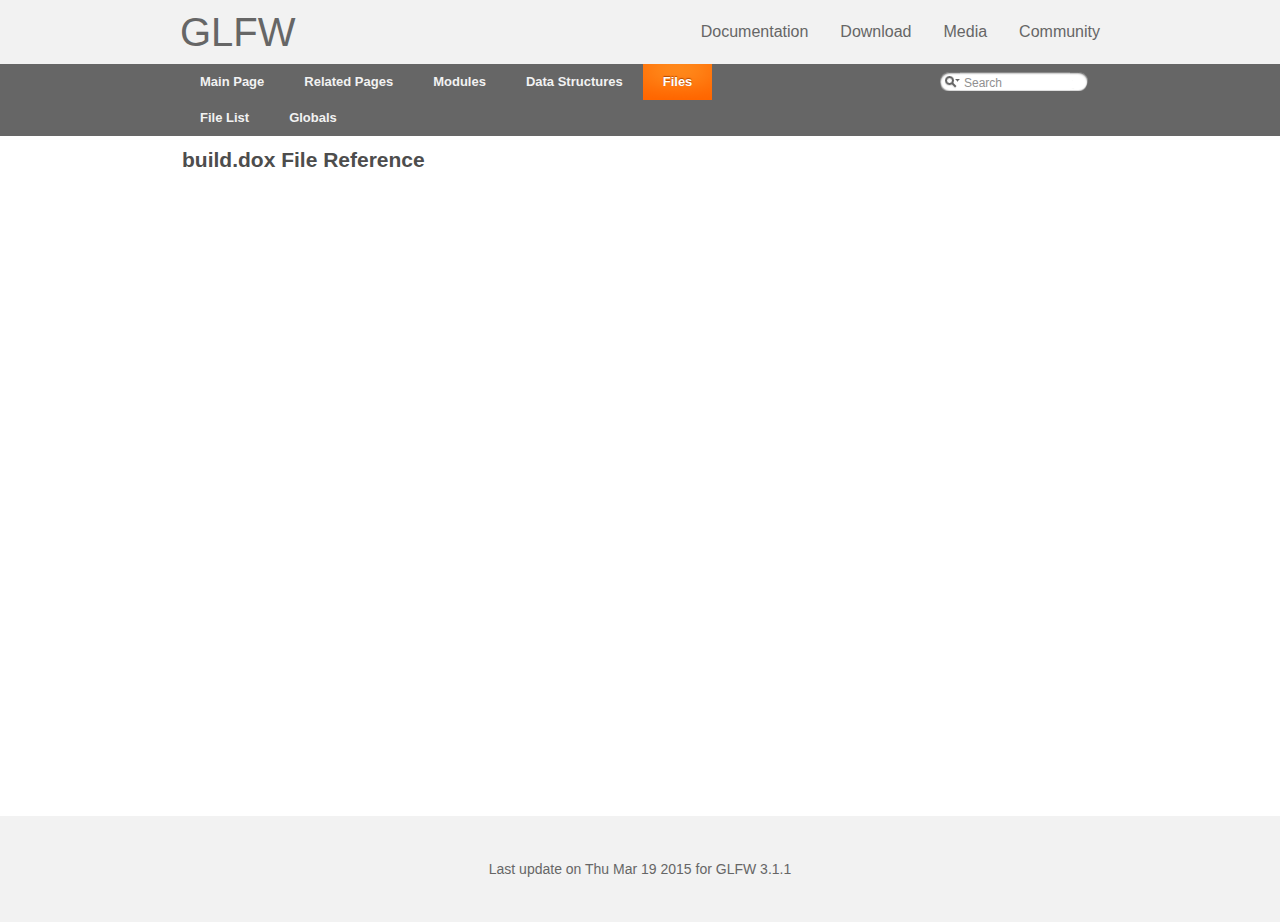
<file: CGL/deps/glfw/docs/html/build_8dox.html>
<!DOCTYPE html PUBLIC "-//W3C//DTD XHTML 1.0 Transitional//EN" "http://www.w3.org/TR/xhtml1/DTD/xhtml1-transitional.dtd">
<html xmlns="http://www.w3.org/1999/xhtml">
<head>
<meta http-equiv="Content-Type" content="text/xhtml;charset=UTF-8"/>
<meta http-equiv="X-UA-Compatible" content="IE=9"/>
<meta name="generator" content="Doxygen 1.8.6"/>
<title>GLFW: build.dox File Reference</title>
<link href="tabs.css" rel="stylesheet" type="text/css"/>
<script type="text/javascript" src="jquery.js"></script>
<script type="text/javascript" src="dynsections.js"></script>
<link href="search/search.css" rel="stylesheet" type="text/css"/>
<script type="text/javascript" src="search/search.js"></script>
<script type="text/javascript">
  $(document).ready(function() { searchBox.OnSelectItem(0); });
</script>
<link href="doxygen.css" rel="stylesheet" type="text/css" />
<link href="extra.css" rel="stylesheet" type="text/css"/>
</head>
<body>
<div id="top"><!-- do not remove this div, it is closed by doxygen! -->
<div id="titlearea">
	<div class="glfwheader">
		<a href="http://www.glfw.org/" id="glfwhome">GLFW</a>
		<ul class="glfwnavbar">
			<li><a href="http://www.glfw.org/documentation.html">Documentation</a></li>
			<li><a href="http://www.glfw.org/download.html">Download</a></li>
			<li><a href="http://www.glfw.org/media.html">Media</a></li>
			<li><a href="http://www.glfw.org/community.html">Community</a></li>
		</ul>
	</div>
</div>
<!-- end header part -->
<!-- Generated by Doxygen 1.8.6 -->
<script type="text/javascript">
var searchBox = new SearchBox("searchBox", "search",false,'Search');
</script>
  <div id="navrow1" class="tabs">
    <ul class="tablist">
      <li><a href="index.html"><span>Main&#160;Page</span></a></li>
      <li><a href="pages.html"><span>Related&#160;Pages</span></a></li>
      <li><a href="modules.html"><span>Modules</span></a></li>
      <li><a href="annotated.html"><span>Data&#160;Structures</span></a></li>
      <li class="current"><a href="files.html"><span>Files</span></a></li>
      <li>
        <div id="MSearchBox" class="MSearchBoxInactive">
        <span class="left">
          <img id="MSearchSelect" src="search/mag_sel.png"
               onmouseover="return searchBox.OnSearchSelectShow()"
               onmouseout="return searchBox.OnSearchSelectHide()"
               alt=""/>
          <input type="text" id="MSearchField" value="Search" accesskey="S"
               onfocus="searchBox.OnSearchFieldFocus(true)" 
               onblur="searchBox.OnSearchFieldFocus(false)" 
               onkeyup="searchBox.OnSearchFieldChange(event)"/>
          </span><span class="right">
            <a id="MSearchClose" href="javascript:searchBox.CloseResultsWindow()"><img id="MSearchCloseImg" border="0" src="search/close.png" alt=""/></a>
          </span>
        </div>
      </li>
    </ul>
  </div>
  <div id="navrow2" class="tabs2">
    <ul class="tablist">
      <li><a href="files.html"><span>File&#160;List</span></a></li>
      <li><a href="globals.html"><span>Globals</span></a></li>
    </ul>
  </div>
<!-- window showing the filter options -->
<div id="MSearchSelectWindow"
     onmouseover="return searchBox.OnSearchSelectShow()"
     onmouseout="return searchBox.OnSearchSelectHide()"
     onkeydown="return searchBox.OnSearchSelectKey(event)">
<a class="SelectItem" href="javascript:void(0)" onclick="searchBox.OnSelectItem(0)"><span class="SelectionMark">&#160;</span>All</a><a class="SelectItem" href="javascript:void(0)" onclick="searchBox.OnSelectItem(1)"><span class="SelectionMark">&#160;</span>Data Structures</a><a class="SelectItem" href="javascript:void(0)" onclick="searchBox.OnSelectItem(2)"><span class="SelectionMark">&#160;</span>Files</a><a class="SelectItem" href="javascript:void(0)" onclick="searchBox.OnSelectItem(3)"><span class="SelectionMark">&#160;</span>Functions</a><a class="SelectItem" href="javascript:void(0)" onclick="searchBox.OnSelectItem(4)"><span class="SelectionMark">&#160;</span>Variables</a><a class="SelectItem" href="javascript:void(0)" onclick="searchBox.OnSelectItem(5)"><span class="SelectionMark">&#160;</span>Typedefs</a><a class="SelectItem" href="javascript:void(0)" onclick="searchBox.OnSelectItem(6)"><span class="SelectionMark">&#160;</span>Macros</a><a class="SelectItem" href="javascript:void(0)" onclick="searchBox.OnSelectItem(7)"><span class="SelectionMark">&#160;</span>Groups</a><a class="SelectItem" href="javascript:void(0)" onclick="searchBox.OnSelectItem(8)"><span class="SelectionMark">&#160;</span>Pages</a></div>

<!-- iframe showing the search results (closed by default) -->
<div id="MSearchResultsWindow">
<iframe src="javascript:void(0)" frameborder="0" 
        name="MSearchResults" id="MSearchResults">
</iframe>
</div>

</div><!-- top -->
<div class="header">
  <div class="headertitle">
<div class="title">build.dox File Reference</div>  </div>
</div><!--header-->
<div class="contents">
</div><!-- contents -->
<address class="footer">
<p>
Last update on Thu Mar 19 2015 for GLFW 3.1.1
</p>
</address>
</body>
</html>
</file>
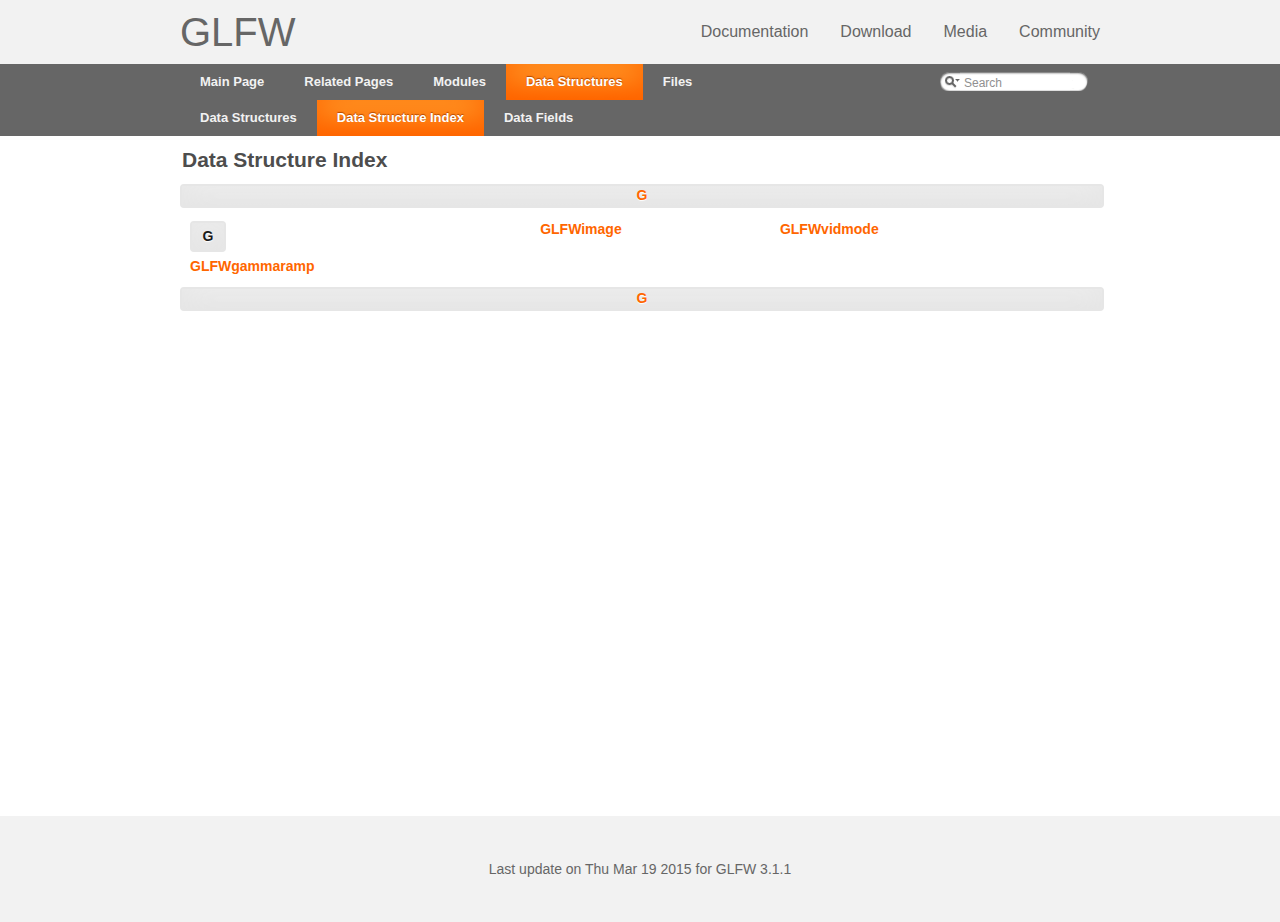
<file: CGL/deps/glfw/docs/html/classes.html>
<!DOCTYPE html PUBLIC "-//W3C//DTD XHTML 1.0 Transitional//EN" "http://www.w3.org/TR/xhtml1/DTD/xhtml1-transitional.dtd">
<html xmlns="http://www.w3.org/1999/xhtml">
<head>
<meta http-equiv="Content-Type" content="text/xhtml;charset=UTF-8"/>
<meta http-equiv="X-UA-Compatible" content="IE=9"/>
<meta name="generator" content="Doxygen 1.8.6"/>
<title>GLFW: Data Structure Index</title>
<link href="tabs.css" rel="stylesheet" type="text/css"/>
<script type="text/javascript" src="jquery.js"></script>
<script type="text/javascript" src="dynsections.js"></script>
<link href="search/search.css" rel="stylesheet" type="text/css"/>
<script type="text/javascript" src="search/search.js"></script>
<script type="text/javascript">
  $(document).ready(function() { searchBox.OnSelectItem(0); });
</script>
<link href="doxygen.css" rel="stylesheet" type="text/css" />
<link href="extra.css" rel="stylesheet" type="text/css"/>
</head>
<body>
<div id="top"><!-- do not remove this div, it is closed by doxygen! -->
<div id="titlearea">
	<div class="glfwheader">
		<a href="http://www.glfw.org/" id="glfwhome">GLFW</a>
		<ul class="glfwnavbar">
			<li><a href="http://www.glfw.org/documentation.html">Documentation</a></li>
			<li><a href="http://www.glfw.org/download.html">Download</a></li>
			<li><a href="http://www.glfw.org/media.html">Media</a></li>
			<li><a href="http://www.glfw.org/community.html">Community</a></li>
		</ul>
	</div>
</div>
<!-- end header part -->
<!-- Generated by Doxygen 1.8.6 -->
<script type="text/javascript">
var searchBox = new SearchBox("searchBox", "search",false,'Search');
</script>
  <div id="navrow1" class="tabs">
    <ul class="tablist">
      <li><a href="index.html"><span>Main&#160;Page</span></a></li>
      <li><a href="pages.html"><span>Related&#160;Pages</span></a></li>
      <li><a href="modules.html"><span>Modules</span></a></li>
      <li class="current"><a href="annotated.html"><span>Data&#160;Structures</span></a></li>
      <li><a href="files.html"><span>Files</span></a></li>
      <li>
        <div id="MSearchBox" class="MSearchBoxInactive">
        <span class="left">
          <img id="MSearchSelect" src="search/mag_sel.png"
               onmouseover="return searchBox.OnSearchSelectShow()"
               onmouseout="return searchBox.OnSearchSelectHide()"
               alt=""/>
          <input type="text" id="MSearchField" value="Search" accesskey="S"
               onfocus="searchBox.OnSearchFieldFocus(true)" 
               onblur="searchBox.OnSearchFieldFocus(false)" 
               onkeyup="searchBox.OnSearchFieldChange(event)"/>
          </span><span class="right">
            <a id="MSearchClose" href="javascript:searchBox.CloseResultsWindow()"><img id="MSearchCloseImg" border="0" src="search/close.png" alt=""/></a>
          </span>
        </div>
      </li>
    </ul>
  </div>
  <div id="navrow2" class="tabs2">
    <ul class="tablist">
      <li><a href="annotated.html"><span>Data&#160;Structures</span></a></li>
      <li class="current"><a href="classes.html"><span>Data&#160;Structure&#160;Index</span></a></li>
      <li><a href="functions.html"><span>Data&#160;Fields</span></a></li>
    </ul>
  </div>
</div><!-- top -->
<!-- window showing the filter options -->
<div id="MSearchSelectWindow"
     onmouseover="return searchBox.OnSearchSelectShow()"
     onmouseout="return searchBox.OnSearchSelectHide()"
     onkeydown="return searchBox.OnSearchSelectKey(event)">
<a class="SelectItem" href="javascript:void(0)" onclick="searchBox.OnSelectItem(0)"><span class="SelectionMark">&#160;</span>All</a><a class="SelectItem" href="javascript:void(0)" onclick="searchBox.OnSelectItem(1)"><span class="SelectionMark">&#160;</span>Data Structures</a><a class="SelectItem" href="javascript:void(0)" onclick="searchBox.OnSelectItem(2)"><span class="SelectionMark">&#160;</span>Files</a><a class="SelectItem" href="javascript:void(0)" onclick="searchBox.OnSelectItem(3)"><span class="SelectionMark">&#160;</span>Functions</a><a class="SelectItem" href="javascript:void(0)" onclick="searchBox.OnSelectItem(4)"><span class="SelectionMark">&#160;</span>Variables</a><a class="SelectItem" href="javascript:void(0)" onclick="searchBox.OnSelectItem(5)"><span class="SelectionMark">&#160;</span>Typedefs</a><a class="SelectItem" href="javascript:void(0)" onclick="searchBox.OnSelectItem(6)"><span class="SelectionMark">&#160;</span>Macros</a><a class="SelectItem" href="javascript:void(0)" onclick="searchBox.OnSelectItem(7)"><span class="SelectionMark">&#160;</span>Groups</a><a class="SelectItem" href="javascript:void(0)" onclick="searchBox.OnSelectItem(8)"><span class="SelectionMark">&#160;</span>Pages</a></div>

<!-- iframe showing the search results (closed by default) -->
<div id="MSearchResultsWindow">
<iframe src="javascript:void(0)" frameborder="0" 
        name="MSearchResults" id="MSearchResults">
</iframe>
</div>

<div class="header">
  <div class="headertitle">
<div class="title">Data Structure Index</div>  </div>
</div><!--header-->
<div class="contents">
<div class="qindex"><a class="qindex" href="#letter_G">G</a></div>
<table style="margin: 10px; white-space: nowrap;" align="center" width="95%" border="0" cellspacing="0" cellpadding="0">
<tr><td rowspan="2" valign="bottom"><a name="letter_G"></a><table border="0" cellspacing="0" cellpadding="0"><tr><td><div class="ah">&#160;&#160;G&#160;&#160;</div></td></tr></table>
</td><td valign="top"><a class="el" href="structGLFWimage.html">GLFWimage</a>&#160;&#160;&#160;</td><td valign="top"><a class="el" href="structGLFWvidmode.html">GLFWvidmode</a>&#160;&#160;&#160;</td><td></td></tr>
<tr><td></td><td></td><td></td></tr>
<tr><td valign="top"><a class="el" href="structGLFWgammaramp.html">GLFWgammaramp</a>&#160;&#160;&#160;</td><td></td><td></td><td></td></tr>
<tr><td></td><td></td><td></td><td></td></tr>
</table>
<div class="qindex"><a class="qindex" href="#letter_G">G</a></div>
</div><!-- contents -->
<address class="footer">
<p>
Last update on Thu Mar 19 2015 for GLFW 3.1.1
</p>
</address>
</body>
</html>
</file>
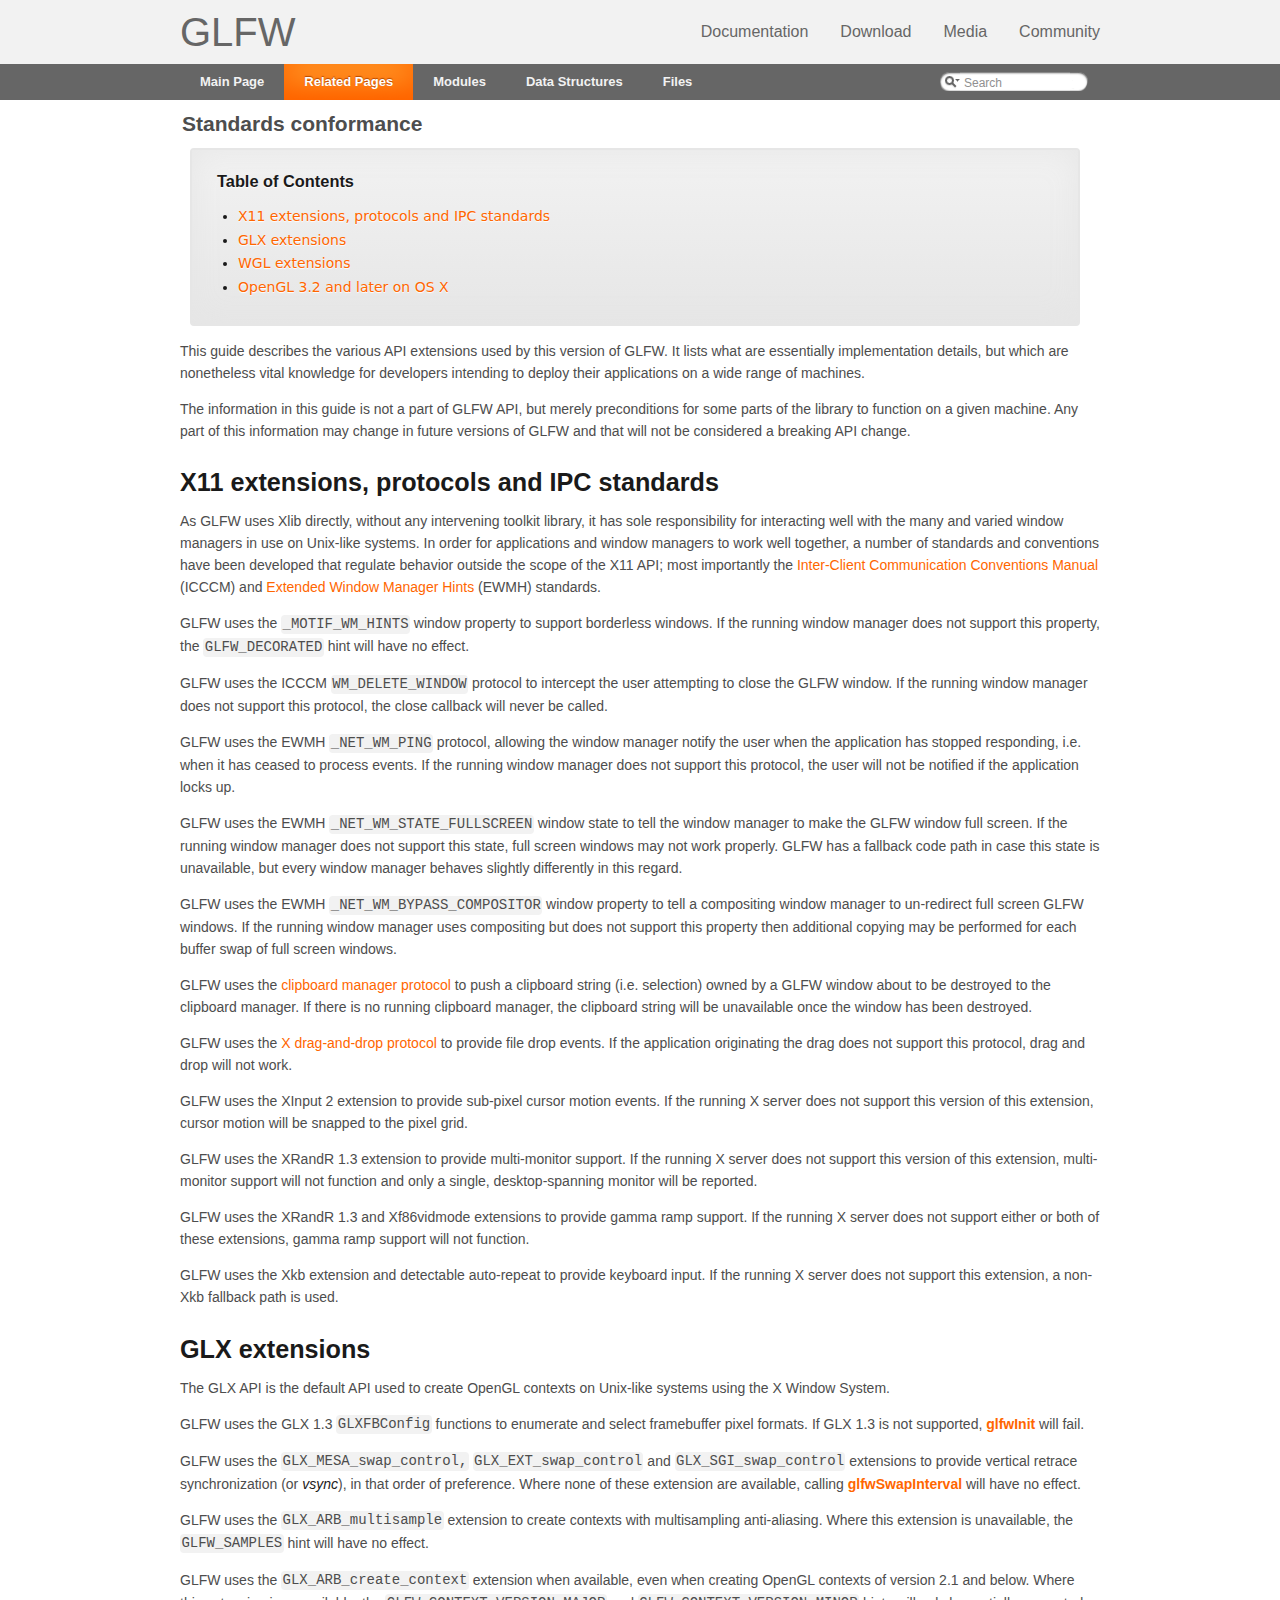
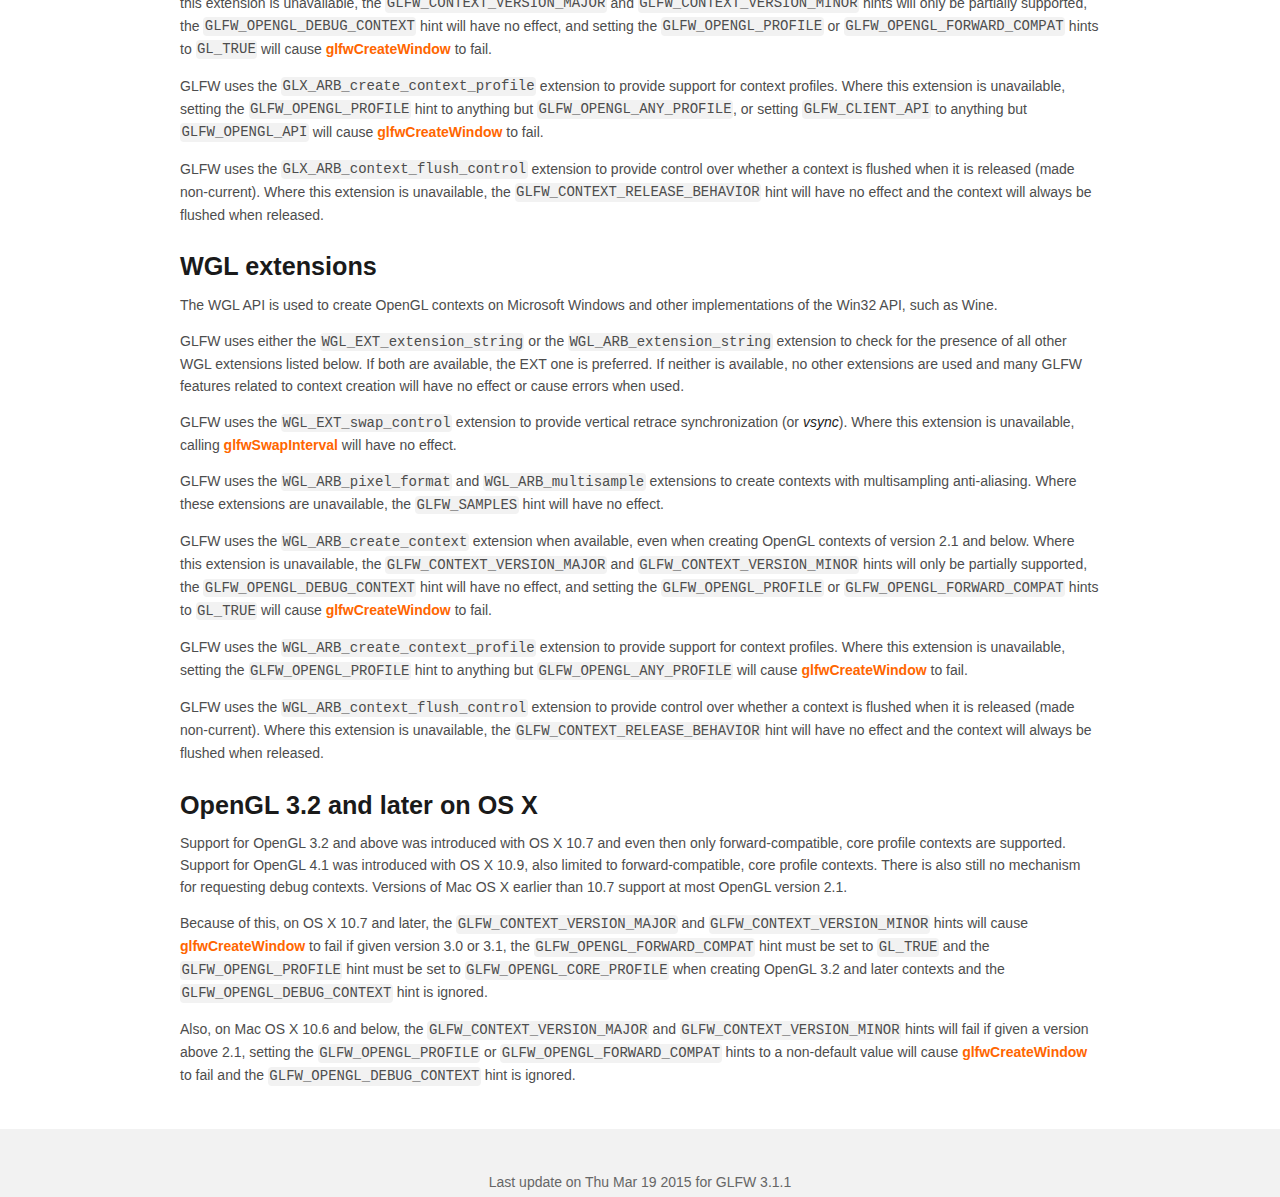
<file: CGL/deps/glfw/docs/html/compat.html>
<!DOCTYPE html PUBLIC "-//W3C//DTD XHTML 1.0 Transitional//EN" "http://www.w3.org/TR/xhtml1/DTD/xhtml1-transitional.dtd">
<html xmlns="http://www.w3.org/1999/xhtml">
<head>
<meta http-equiv="Content-Type" content="text/xhtml;charset=UTF-8"/>
<meta http-equiv="X-UA-Compatible" content="IE=9"/>
<meta name="generator" content="Doxygen 1.8.6"/>
<title>GLFW: Standards conformance</title>
<link href="tabs.css" rel="stylesheet" type="text/css"/>
<script type="text/javascript" src="jquery.js"></script>
<script type="text/javascript" src="dynsections.js"></script>
<link href="search/search.css" rel="stylesheet" type="text/css"/>
<script type="text/javascript" src="search/search.js"></script>
<script type="text/javascript">
  $(document).ready(function() { searchBox.OnSelectItem(0); });
</script>
<link href="doxygen.css" rel="stylesheet" type="text/css" />
<link href="extra.css" rel="stylesheet" type="text/css"/>
</head>
<body>
<div id="top"><!-- do not remove this div, it is closed by doxygen! -->
<div id="titlearea">
	<div class="glfwheader">
		<a href="http://www.glfw.org/" id="glfwhome">GLFW</a>
		<ul class="glfwnavbar">
			<li><a href="http://www.glfw.org/documentation.html">Documentation</a></li>
			<li><a href="http://www.glfw.org/download.html">Download</a></li>
			<li><a href="http://www.glfw.org/media.html">Media</a></li>
			<li><a href="http://www.glfw.org/community.html">Community</a></li>
		</ul>
	</div>
</div>
<!-- end header part -->
<!-- Generated by Doxygen 1.8.6 -->
<script type="text/javascript">
var searchBox = new SearchBox("searchBox", "search",false,'Search');
</script>
  <div id="navrow1" class="tabs">
    <ul class="tablist">
      <li><a href="index.html"><span>Main&#160;Page</span></a></li>
      <li class="current"><a href="pages.html"><span>Related&#160;Pages</span></a></li>
      <li><a href="modules.html"><span>Modules</span></a></li>
      <li><a href="annotated.html"><span>Data&#160;Structures</span></a></li>
      <li><a href="files.html"><span>Files</span></a></li>
      <li>
        <div id="MSearchBox" class="MSearchBoxInactive">
        <span class="left">
          <img id="MSearchSelect" src="search/mag_sel.png"
               onmouseover="return searchBox.OnSearchSelectShow()"
               onmouseout="return searchBox.OnSearchSelectHide()"
               alt=""/>
          <input type="text" id="MSearchField" value="Search" accesskey="S"
               onfocus="searchBox.OnSearchFieldFocus(true)" 
               onblur="searchBox.OnSearchFieldFocus(false)" 
               onkeyup="searchBox.OnSearchFieldChange(event)"/>
          </span><span class="right">
            <a id="MSearchClose" href="javascript:searchBox.CloseResultsWindow()"><img id="MSearchCloseImg" border="0" src="search/close.png" alt=""/></a>
          </span>
        </div>
      </li>
    </ul>
  </div>
<!-- window showing the filter options -->
<div id="MSearchSelectWindow"
     onmouseover="return searchBox.OnSearchSelectShow()"
     onmouseout="return searchBox.OnSearchSelectHide()"
     onkeydown="return searchBox.OnSearchSelectKey(event)">
<a class="SelectItem" href="javascript:void(0)" onclick="searchBox.OnSelectItem(0)"><span class="SelectionMark">&#160;</span>All</a><a class="SelectItem" href="javascript:void(0)" onclick="searchBox.OnSelectItem(1)"><span class="SelectionMark">&#160;</span>Data Structures</a><a class="SelectItem" href="javascript:void(0)" onclick="searchBox.OnSelectItem(2)"><span class="SelectionMark">&#160;</span>Files</a><a class="SelectItem" href="javascript:void(0)" onclick="searchBox.OnSelectItem(3)"><span class="SelectionMark">&#160;</span>Functions</a><a class="SelectItem" href="javascript:void(0)" onclick="searchBox.OnSelectItem(4)"><span class="SelectionMark">&#160;</span>Variables</a><a class="SelectItem" href="javascript:void(0)" onclick="searchBox.OnSelectItem(5)"><span class="SelectionMark">&#160;</span>Typedefs</a><a class="SelectItem" href="javascript:void(0)" onclick="searchBox.OnSelectItem(6)"><span class="SelectionMark">&#160;</span>Macros</a><a class="SelectItem" href="javascript:void(0)" onclick="searchBox.OnSelectItem(7)"><span class="SelectionMark">&#160;</span>Groups</a><a class="SelectItem" href="javascript:void(0)" onclick="searchBox.OnSelectItem(8)"><span class="SelectionMark">&#160;</span>Pages</a></div>

<!-- iframe showing the search results (closed by default) -->
<div id="MSearchResultsWindow">
<iframe src="javascript:void(0)" frameborder="0" 
        name="MSearchResults" id="MSearchResults">
</iframe>
</div>

</div><!-- top -->
<div class="header">
  <div class="headertitle">
<div class="title">Standards conformance </div>  </div>
</div><!--header-->
<div class="contents">
<div class="toc"><h3>Table of Contents</h3>
<ul><li class="level1"><a href="#compat_x11">X11 extensions, protocols and IPC standards</a></li>
<li class="level1"><a href="#compat_glx">GLX extensions</a></li>
<li class="level1"><a href="#compat_wgl">WGL extensions</a></li>
<li class="level1"><a href="#compat_osx">OpenGL 3.2 and later on OS X</a></li>
</ul>
</div>
<div class="textblock"><p>This guide describes the various API extensions used by this version of GLFW. It lists what are essentially implementation details, but which are nonetheless vital knowledge for developers intending to deploy their applications on a wide range of machines.</p>
<p>The information in this guide is not a part of GLFW API, but merely preconditions for some parts of the library to function on a given machine. Any part of this information may change in future versions of GLFW and that will not be considered a breaking API change.</p>
<h1><a class="anchor" id="compat_x11"></a>
X11 extensions, protocols and IPC standards</h1>
<p>As GLFW uses Xlib directly, without any intervening toolkit library, it has sole responsibility for interacting well with the many and varied window managers in use on Unix-like systems. In order for applications and window managers to work well together, a number of standards and conventions have been developed that regulate behavior outside the scope of the X11 API; most importantly the <a href="http://www.tronche.com/gui/x/icccm/">Inter-Client Communication Conventions Manual</a> (ICCCM) and <a href="http://standards.freedesktop.org/wm-spec/wm-spec-latest.html">Extended Window Manager Hints</a> (EWMH) standards.</p>
<p>GLFW uses the <code>_MOTIF_WM_HINTS</code> window property to support borderless windows. If the running window manager does not support this property, the <code>GLFW_DECORATED</code> hint will have no effect.</p>
<p>GLFW uses the ICCCM <code>WM_DELETE_WINDOW</code> protocol to intercept the user attempting to close the GLFW window. If the running window manager does not support this protocol, the close callback will never be called.</p>
<p>GLFW uses the EWMH <code>_NET_WM_PING</code> protocol, allowing the window manager notify the user when the application has stopped responding, i.e. when it has ceased to process events. If the running window manager does not support this protocol, the user will not be notified if the application locks up.</p>
<p>GLFW uses the EWMH <code>_NET_WM_STATE_FULLSCREEN</code> window state to tell the window manager to make the GLFW window full screen. If the running window manager does not support this state, full screen windows may not work properly. GLFW has a fallback code path in case this state is unavailable, but every window manager behaves slightly differently in this regard.</p>
<p>GLFW uses the EWMH <code>_NET_WM_BYPASS_COMPOSITOR</code> window property to tell a compositing window manager to un-redirect full screen GLFW windows. If the running window manager uses compositing but does not support this property then additional copying may be performed for each buffer swap of full screen windows.</p>
<p>GLFW uses the <a href="http://www.freedesktop.org/wiki/ClipboardManager/">clipboard manager protocol</a> to push a clipboard string (i.e. selection) owned by a GLFW window about to be destroyed to the clipboard manager. If there is no running clipboard manager, the clipboard string will be unavailable once the window has been destroyed.</p>
<p>GLFW uses the <a href="http://www.freedesktop.org/wiki/Specifications/XDND/">X drag-and-drop protocol</a> to provide file drop events. If the application originating the drag does not support this protocol, drag and drop will not work.</p>
<p>GLFW uses the XInput 2 extension to provide sub-pixel cursor motion events. If the running X server does not support this version of this extension, cursor motion will be snapped to the pixel grid.</p>
<p>GLFW uses the XRandR 1.3 extension to provide multi-monitor support. If the running X server does not support this version of this extension, multi-monitor support will not function and only a single, desktop-spanning monitor will be reported.</p>
<p>GLFW uses the XRandR 1.3 and Xf86vidmode extensions to provide gamma ramp support. If the running X server does not support either or both of these extensions, gamma ramp support will not function.</p>
<p>GLFW uses the Xkb extension and detectable auto-repeat to provide keyboard input. If the running X server does not support this extension, a non-Xkb fallback path is used.</p>
<h1><a class="anchor" id="compat_glx"></a>
GLX extensions</h1>
<p>The GLX API is the default API used to create OpenGL contexts on Unix-like systems using the X Window System.</p>
<p>GLFW uses the GLX 1.3 <code>GLXFBConfig</code> functions to enumerate and select framebuffer pixel formats. If GLX 1.3 is not supported, <a class="el" href="group__init.html#ga317aac130a235ab08c6db0834907d85e">glfwInit</a> will fail.</p>
<p>GLFW uses the <code>GLX_MESA_swap_control,</code> <code>GLX_EXT_swap_control</code> and <code>GLX_SGI_swap_control</code> extensions to provide vertical retrace synchronization (or <em>vsync</em>), in that order of preference. Where none of these extension are available, calling <a class="el" href="group__context.html#ga6d4e0cdf151b5e579bd67f13202994ed">glfwSwapInterval</a> will have no effect.</p>
<p>GLFW uses the <code>GLX_ARB_multisample</code> extension to create contexts with multisampling anti-aliasing. Where this extension is unavailable, the <code>GLFW_SAMPLES</code> hint will have no effect.</p>
<p>GLFW uses the <code>GLX_ARB_create_context</code> extension when available, even when creating OpenGL contexts of version 2.1 and below. Where this extension is unavailable, the <code>GLFW_CONTEXT_VERSION_MAJOR</code> and <code>GLFW_CONTEXT_VERSION_MINOR</code> hints will only be partially supported, the <code>GLFW_OPENGL_DEBUG_CONTEXT</code> hint will have no effect, and setting the <code>GLFW_OPENGL_PROFILE</code> or <code>GLFW_OPENGL_FORWARD_COMPAT</code> hints to <code>GL_TRUE</code> will cause <a class="el" href="group__window.html#ga5c336fddf2cbb5b92f65f10fb6043344">glfwCreateWindow</a> to fail.</p>
<p>GLFW uses the <code>GLX_ARB_create_context_profile</code> extension to provide support for context profiles. Where this extension is unavailable, setting the <code>GLFW_OPENGL_PROFILE</code> hint to anything but <code>GLFW_OPENGL_ANY_PROFILE</code>, or setting <code>GLFW_CLIENT_API</code> to anything but <code>GLFW_OPENGL_API</code> will cause <a class="el" href="group__window.html#ga5c336fddf2cbb5b92f65f10fb6043344">glfwCreateWindow</a> to fail.</p>
<p>GLFW uses the <code>GLX_ARB_context_flush_control</code> extension to provide control over whether a context is flushed when it is released (made non-current). Where this extension is unavailable, the <code>GLFW_CONTEXT_RELEASE_BEHAVIOR</code> hint will have no effect and the context will always be flushed when released.</p>
<h1><a class="anchor" id="compat_wgl"></a>
WGL extensions</h1>
<p>The WGL API is used to create OpenGL contexts on Microsoft Windows and other implementations of the Win32 API, such as Wine.</p>
<p>GLFW uses either the <code>WGL_EXT_extension_string</code> or the <code>WGL_ARB_extension_string</code> extension to check for the presence of all other WGL extensions listed below. If both are available, the EXT one is preferred. If neither is available, no other extensions are used and many GLFW features related to context creation will have no effect or cause errors when used.</p>
<p>GLFW uses the <code>WGL_EXT_swap_control</code> extension to provide vertical retrace synchronization (or <em>vsync</em>). Where this extension is unavailable, calling <a class="el" href="group__context.html#ga6d4e0cdf151b5e579bd67f13202994ed">glfwSwapInterval</a> will have no effect.</p>
<p>GLFW uses the <code>WGL_ARB_pixel_format</code> and <code>WGL_ARB_multisample</code> extensions to create contexts with multisampling anti-aliasing. Where these extensions are unavailable, the <code>GLFW_SAMPLES</code> hint will have no effect.</p>
<p>GLFW uses the <code>WGL_ARB_create_context</code> extension when available, even when creating OpenGL contexts of version 2.1 and below. Where this extension is unavailable, the <code>GLFW_CONTEXT_VERSION_MAJOR</code> and <code>GLFW_CONTEXT_VERSION_MINOR</code> hints will only be partially supported, the <code>GLFW_OPENGL_DEBUG_CONTEXT</code> hint will have no effect, and setting the <code>GLFW_OPENGL_PROFILE</code> or <code>GLFW_OPENGL_FORWARD_COMPAT</code> hints to <code>GL_TRUE</code> will cause <a class="el" href="group__window.html#ga5c336fddf2cbb5b92f65f10fb6043344">glfwCreateWindow</a> to fail.</p>
<p>GLFW uses the <code>WGL_ARB_create_context_profile</code> extension to provide support for context profiles. Where this extension is unavailable, setting the <code>GLFW_OPENGL_PROFILE</code> hint to anything but <code>GLFW_OPENGL_ANY_PROFILE</code> will cause <a class="el" href="group__window.html#ga5c336fddf2cbb5b92f65f10fb6043344">glfwCreateWindow</a> to fail.</p>
<p>GLFW uses the <code>WGL_ARB_context_flush_control</code> extension to provide control over whether a context is flushed when it is released (made non-current). Where this extension is unavailable, the <code>GLFW_CONTEXT_RELEASE_BEHAVIOR</code> hint will have no effect and the context will always be flushed when released.</p>
<h1><a class="anchor" id="compat_osx"></a>
OpenGL 3.2 and later on OS X</h1>
<p>Support for OpenGL 3.2 and above was introduced with OS X 10.7 and even then only forward-compatible, core profile contexts are supported. Support for OpenGL 4.1 was introduced with OS X 10.9, also limited to forward-compatible, core profile contexts. There is also still no mechanism for requesting debug contexts. Versions of Mac OS X earlier than 10.7 support at most OpenGL version 2.1.</p>
<p>Because of this, on OS X 10.7 and later, the <code>GLFW_CONTEXT_VERSION_MAJOR</code> and <code>GLFW_CONTEXT_VERSION_MINOR</code> hints will cause <a class="el" href="group__window.html#ga5c336fddf2cbb5b92f65f10fb6043344">glfwCreateWindow</a> to fail if given version 3.0 or 3.1, the <code>GLFW_OPENGL_FORWARD_COMPAT</code> hint must be set to <code>GL_TRUE</code> and the <code>GLFW_OPENGL_PROFILE</code> hint must be set to <code>GLFW_OPENGL_CORE_PROFILE</code> when creating OpenGL 3.2 and later contexts and the <code>GLFW_OPENGL_DEBUG_CONTEXT</code> hint is ignored.</p>
<p>Also, on Mac OS X 10.6 and below, the <code>GLFW_CONTEXT_VERSION_MAJOR</code> and <code>GLFW_CONTEXT_VERSION_MINOR</code> hints will fail if given a version above 2.1, setting the <code>GLFW_OPENGL_PROFILE</code> or <code>GLFW_OPENGL_FORWARD_COMPAT</code> hints to a non-default value will cause <a class="el" href="group__window.html#ga5c336fddf2cbb5b92f65f10fb6043344">glfwCreateWindow</a> to fail and the <code>GLFW_OPENGL_DEBUG_CONTEXT</code> hint is ignored. </p>
</div></div><!-- contents -->
<address class="footer">
<p>
Last update on Thu Mar 19 2015 for GLFW 3.1.1
</p>
</address>
</body>
</html>
</file>
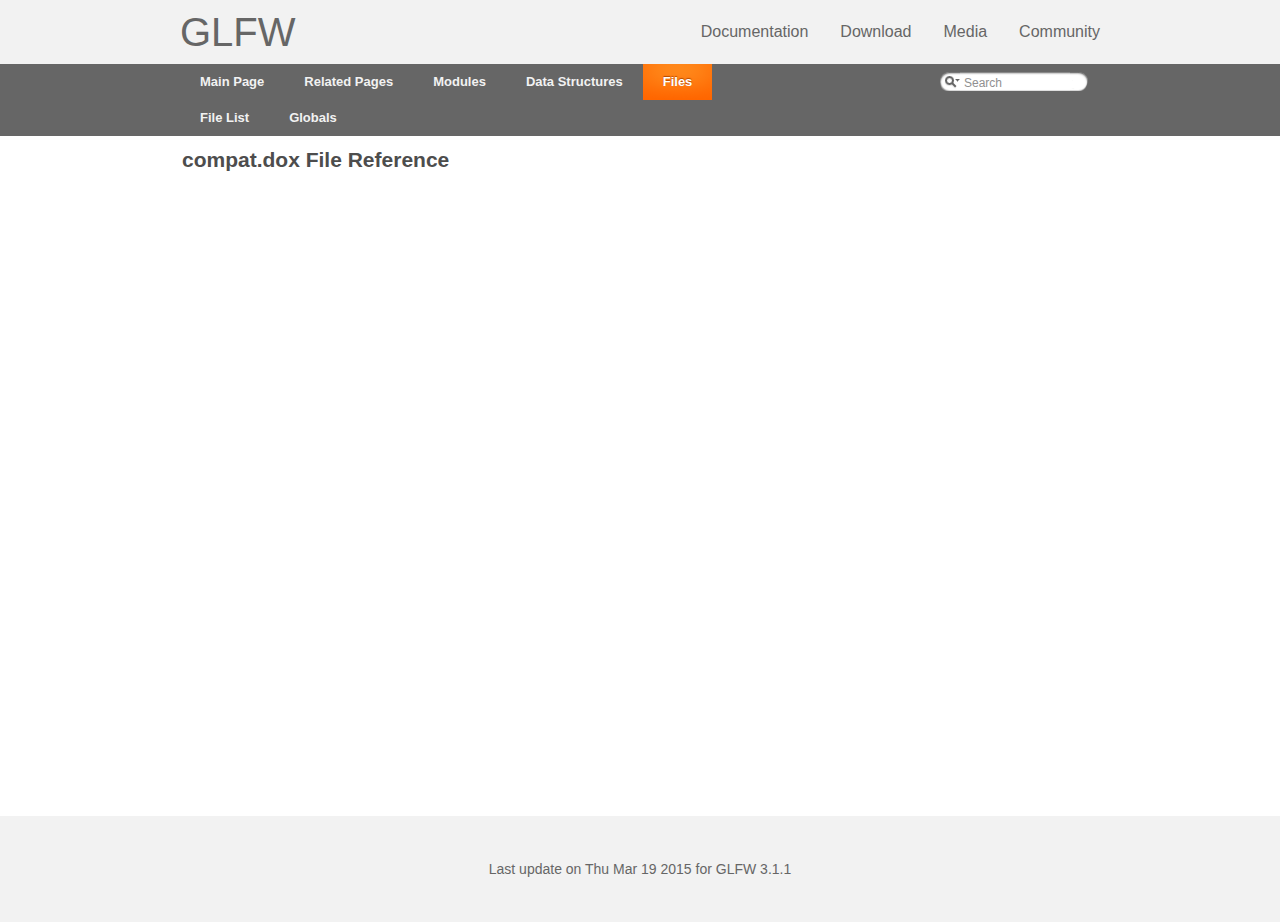
<file: CGL/deps/glfw/docs/html/compat_8dox.html>
<!DOCTYPE html PUBLIC "-//W3C//DTD XHTML 1.0 Transitional//EN" "http://www.w3.org/TR/xhtml1/DTD/xhtml1-transitional.dtd">
<html xmlns="http://www.w3.org/1999/xhtml">
<head>
<meta http-equiv="Content-Type" content="text/xhtml;charset=UTF-8"/>
<meta http-equiv="X-UA-Compatible" content="IE=9"/>
<meta name="generator" content="Doxygen 1.8.6"/>
<title>GLFW: compat.dox File Reference</title>
<link href="tabs.css" rel="stylesheet" type="text/css"/>
<script type="text/javascript" src="jquery.js"></script>
<script type="text/javascript" src="dynsections.js"></script>
<link href="search/search.css" rel="stylesheet" type="text/css"/>
<script type="text/javascript" src="search/search.js"></script>
<script type="text/javascript">
  $(document).ready(function() { searchBox.OnSelectItem(0); });
</script>
<link href="doxygen.css" rel="stylesheet" type="text/css" />
<link href="extra.css" rel="stylesheet" type="text/css"/>
</head>
<body>
<div id="top"><!-- do not remove this div, it is closed by doxygen! -->
<div id="titlearea">
	<div class="glfwheader">
		<a href="http://www.glfw.org/" id="glfwhome">GLFW</a>
		<ul class="glfwnavbar">
			<li><a href="http://www.glfw.org/documentation.html">Documentation</a></li>
			<li><a href="http://www.glfw.org/download.html">Download</a></li>
			<li><a href="http://www.glfw.org/media.html">Media</a></li>
			<li><a href="http://www.glfw.org/community.html">Community</a></li>
		</ul>
	</div>
</div>
<!-- end header part -->
<!-- Generated by Doxygen 1.8.6 -->
<script type="text/javascript">
var searchBox = new SearchBox("searchBox", "search",false,'Search');
</script>
  <div id="navrow1" class="tabs">
    <ul class="tablist">
      <li><a href="index.html"><span>Main&#160;Page</span></a></li>
      <li><a href="pages.html"><span>Related&#160;Pages</span></a></li>
      <li><a href="modules.html"><span>Modules</span></a></li>
      <li><a href="annotated.html"><span>Data&#160;Structures</span></a></li>
      <li class="current"><a href="files.html"><span>Files</span></a></li>
      <li>
        <div id="MSearchBox" class="MSearchBoxInactive">
        <span class="left">
          <img id="MSearchSelect" src="search/mag_sel.png"
               onmouseover="return searchBox.OnSearchSelectShow()"
               onmouseout="return searchBox.OnSearchSelectHide()"
               alt=""/>
          <input type="text" id="MSearchField" value="Search" accesskey="S"
               onfocus="searchBox.OnSearchFieldFocus(true)" 
               onblur="searchBox.OnSearchFieldFocus(false)" 
               onkeyup="searchBox.OnSearchFieldChange(event)"/>
          </span><span class="right">
            <a id="MSearchClose" href="javascript:searchBox.CloseResultsWindow()"><img id="MSearchCloseImg" border="0" src="search/close.png" alt=""/></a>
          </span>
        </div>
      </li>
    </ul>
  </div>
  <div id="navrow2" class="tabs2">
    <ul class="tablist">
      <li><a href="files.html"><span>File&#160;List</span></a></li>
      <li><a href="globals.html"><span>Globals</span></a></li>
    </ul>
  </div>
<!-- window showing the filter options -->
<div id="MSearchSelectWindow"
     onmouseover="return searchBox.OnSearchSelectShow()"
     onmouseout="return searchBox.OnSearchSelectHide()"
     onkeydown="return searchBox.OnSearchSelectKey(event)">
<a class="SelectItem" href="javascript:void(0)" onclick="searchBox.OnSelectItem(0)"><span class="SelectionMark">&#160;</span>All</a><a class="SelectItem" href="javascript:void(0)" onclick="searchBox.OnSelectItem(1)"><span class="SelectionMark">&#160;</span>Data Structures</a><a class="SelectItem" href="javascript:void(0)" onclick="searchBox.OnSelectItem(2)"><span class="SelectionMark">&#160;</span>Files</a><a class="SelectItem" href="javascript:void(0)" onclick="searchBox.OnSelectItem(3)"><span class="SelectionMark">&#160;</span>Functions</a><a class="SelectItem" href="javascript:void(0)" onclick="searchBox.OnSelectItem(4)"><span class="SelectionMark">&#160;</span>Variables</a><a class="SelectItem" href="javascript:void(0)" onclick="searchBox.OnSelectItem(5)"><span class="SelectionMark">&#160;</span>Typedefs</a><a class="SelectItem" href="javascript:void(0)" onclick="searchBox.OnSelectItem(6)"><span class="SelectionMark">&#160;</span>Macros</a><a class="SelectItem" href="javascript:void(0)" onclick="searchBox.OnSelectItem(7)"><span class="SelectionMark">&#160;</span>Groups</a><a class="SelectItem" href="javascript:void(0)" onclick="searchBox.OnSelectItem(8)"><span class="SelectionMark">&#160;</span>Pages</a></div>

<!-- iframe showing the search results (closed by default) -->
<div id="MSearchResultsWindow">
<iframe src="javascript:void(0)" frameborder="0" 
        name="MSearchResults" id="MSearchResults">
</iframe>
</div>

</div><!-- top -->
<div class="header">
  <div class="headertitle">
<div class="title">compat.dox File Reference</div>  </div>
</div><!--header-->
<div class="contents">
</div><!-- contents -->
<address class="footer">
<p>
Last update on Thu Mar 19 2015 for GLFW 3.1.1
</p>
</address>
</body>
</html>
</file>
<file: deliverables/proposal/stylesheet.css>
body {
	font-family: "Avenir Next", Helvetica, Arial, sans-serif;
	padding:1em;
	margin:auto;
	max-width:42em;
	background:#fefefe;
}

h1, h2, h3, h4, h5, h6 {
	font-weight: bold;
}

h1 {
	color: #000000;
	font-size: 28pt;
}

h2 {
	border-bottom: 1px solid #CCCCCC;
	color: #000000;
	font-size: 24px;
}

h3 {
	font-size: 18px;
}

h4 {
	font-size: 16px;
}

h5 {
	font-size: 14px;
}

h6 {
	color: #777777;
	background-color: inherit;
	font-size: 14px;
}

hr {
	height: 0.2em;
	border: 0;
	color: #CCCCCC;
	background-color: #CCCCCC;
}

p, blockquote, ul, ol, dl, li, table, pre {
	margin: 15px 0;
}

a, a:visited {
	color: #4183C4;
	background-color: inherit;
	text-decoration: none;
}

#message {
	border-radius: 6px;
	border: 1px solid #ccc;
	display:block;
	width:100%;
	height:60px;
	margin:6px 0px;
}

button, #ws {
	font-size: 10pt;
	padding: 4px 6px;
	border-radius: 5px;
	border: 1px solid #bbb;
	background-color: #eee;
}

code, pre, #ws, #message {
	font-family: Monaco;
	font-size: 10pt;
	border-radius: 3px;
	background-color: #F8F8F8;
	color: inherit;
}

code {
	border: 1px solid #EAEAEA;
	margin: 0 2px;
	padding: 0 5px;
}

pre {
	border: 1px solid #CCCCCC;
	overflow: auto;
	padding: 4px 8px;
}

pre > code {
	border: 0;
	margin: 0;
	padding: 0;
}

#ws { background-color: #f8f8f8; }

.send { color:#77bb77; }
.server { color:#7799bb; }
.error { color:#AA0000; }
</file>
<file: docs/milestone/stylesheet.css>
body {
	font-family: "Avenir Next", Helvetica, Arial, sans-serif;
	padding:1em;
	margin:auto;
	max-width:42em;
	background:#fefefe;
}

h1, h2, h3, h4, h5, h6 {
	font-weight: bold;
}

h1 {
	color: #000000;
	font-size: 28pt;
}

h2 {
	border-bottom: 1px solid #CCCCCC;
	color: #000000;
	font-size: 24px;
}

h3 {
	font-size: 18px;
}

h4 {
	font-size: 16px;
}

h5 {
	font-size: 14px;
}

h6 {
	color: #777777;
	background-color: inherit;
	font-size: 14px;
}

hr {
	height: 0.2em;
	border: 0;
	color: #CCCCCC;
	background-color: #CCCCCC;
}

p, blockquote, ul, ol, dl, li, table, pre {
	margin: 15px 0;
}

a, a:visited {
	color: #4183C4;
	background-color: inherit;
	text-decoration: none;
}

#message {
	border-radius: 6px;
	border: 1px solid #ccc;
	display:block;
	width:100%;
	height:60px;
	margin:6px 0px;
}

button, #ws {
	font-size: 10pt;
	padding: 4px 6px;
	border-radius: 5px;
	border: 1px solid #bbb;
	background-color: #eee;
}

code, pre, #ws, #message {
	font-family: Monaco;
	font-size: 10pt;
	border-radius: 3px;
	background-color: #F8F8F8;
	color: inherit;
}

code {
	border: 1px solid #EAEAEA;
	margin: 0 2px;
	padding: 0 5px;
}

pre {
	border: 1px solid #CCCCCC;
	overflow: auto;
	padding: 4px 8px;
}

pre > code {
	border: 0;
	margin: 0;
	padding: 0;
}

#ws { background-color: #f8f8f8; }

.send { color:#77bb77; }
.server { color:#7799bb; }
.error { color:#AA0000; }
</file>
<file: CGL/deps/glfw/docs/html/tabs.css>
.tabs, .tabs2, .tabs3 {
    background-image: url('tab_b.png');
    width: 100%;
    z-index: 101;
    font-size: 13px;
    font-family: 'Lucida Grande',Geneva,Helvetica,Arial,sans-serif;
}

.tabs2 {
    font-size: 10px;
}
.tabs3 {
    font-size: 9px;
}

.tablist {
    margin: 0;
    padding: 0;
    display: table;
}

.tablist li {
    float: left;
    display: table-cell;
    background-image: url('tab_b.png');
    line-height: 36px;
    list-style: none;
}

.tablist a {
    display: block;
    padding: 0 20px;
    font-weight: bold;
    background-image:url('tab_s.png');
    background-repeat:no-repeat;
    background-position:right;
    color: #283A5D;
    text-shadow: 0px 1px 1px rgba(255, 255, 255, 0.9);
    text-decoration: none;
    outline: none;
}

.tabs3 .tablist a {
    padding: 0 10px;
}

.tablist a:hover {
    background-image: url('tab_h.png');
    background-repeat:repeat-x;
    color: #fff;
    text-shadow: 0px 1px 1px rgba(0, 0, 0, 1.0);
    text-decoration: none;
}

.tablist li.current a {
    background-image: url('tab_a.png');
    background-repeat:repeat-x;
    color: #fff;
    text-shadow: 0px 1px 1px rgba(0, 0, 0, 1.0);
}
</file>
<file: CGL/deps/glfw/docs/html/search/search.css>
/*---------------- Search Box */

#FSearchBox {
    float: left;
}

#MSearchBox {
    white-space : nowrap;
    position: absolute;
    float: none;
    display: inline;
    margin-top: 8px;
    right: 0px;
    width: 170px;
    z-index: 102;
    background-color: white;
}

#MSearchBox .left
{
    display:block;
    position:absolute;
    left:10px;
    width:20px;
    height:19px;
    background:url('search_l.png') no-repeat;
    background-position:right;
}

#MSearchSelect {
    display:block;
    position:absolute;
    width:20px;
    height:19px;
}

.left #MSearchSelect {
    left:4px;
}

.right #MSearchSelect {
    right:5px;
}

#MSearchField {
    display:block;
    position:absolute;
    height:19px;
    background:url('search_m.png') repeat-x;
    border:none;
    width:111px;
    margin-left:20px;
    padding-left:4px;
    color: #909090;
    outline: none;
    font: 9pt Arial, Verdana, sans-serif;
}

#FSearchBox #MSearchField {
    margin-left:15px;
}

#MSearchBox .right {
    display:block;
    position:absolute;
    right:10px;
    top:0px;
    width:20px;
    height:19px;
    background:url('search_r.png') no-repeat;
    background-position:left;
}

#MSearchClose {
    display: none;
    position: absolute;
    top: 4px;
    background : none;
    border: none;
    margin: 0px 4px 0px 0px;
    padding: 0px 0px;
    outline: none;
}

.left #MSearchClose {
    left: 6px;
}

.right #MSearchClose {
    right: 2px;
}

.MSearchBoxActive #MSearchField {
    color: #000000;
}

/*---------------- Search filter selection */

#MSearchSelectWindow {
    display: none;
    position: absolute;
    left: 0; top: 0;
    border: 1px solid #90A5CE;
    background-color: #F9FAFC;
    z-index: 1;
    padding-top: 4px;
    padding-bottom: 4px;
    -moz-border-radius: 4px;
    -webkit-border-top-left-radius: 4px;
    -webkit-border-top-right-radius: 4px;
    -webkit-border-bottom-left-radius: 4px;
    -webkit-border-bottom-right-radius: 4px;
    -webkit-box-shadow: 5px 5px 5px rgba(0, 0, 0, 0.15);
}

.SelectItem {
    font: 8pt Arial, Verdana, sans-serif;
    padding-left:  2px;
    padding-right: 12px;
    border: 0px;
}

span.SelectionMark {
    margin-right: 4px;
    font-family: monospace;
    outline-style: none;
    text-decoration: none;
}

a.SelectItem {
    display: block;
    outline-style: none;
    color: #000000; 
    text-decoration: none;
    padding-left:   6px;
    padding-right: 12px;
}

a.SelectItem:focus,
a.SelectItem:active {
    color: #000000; 
    outline-style: none;
    text-decoration: none;
}

a.SelectItem:hover {
    color: #FFFFFF;
    background-color: #3D578C;
    outline-style: none;
    text-decoration: none;
    cursor: pointer;
    display: block;
}

/*---------------- Search results window */

iframe#MSearchResults {
    width: 60ex;
    height: 15em;
}

#MSearchResultsWindow {
    display: none;
    position: absolute;
    left: 0; top: 0;
    border: 1px solid #000;
    background-color: #EEF1F7;
}

/* ----------------------------------- */


#SRIndex {
    clear:both; 
    padding-bottom: 15px;
}

.SREntry {
    font-size: 10pt;
    padding-left: 1ex;
}

.SRPage .SREntry {
    font-size: 8pt;
    padding: 1px 5px;
}

body.SRPage {
    margin: 5px 2px;
}

.SRChildren {
    padding-left: 3ex; padding-bottom: .5em 
}

.SRPage .SRChildren {
    display: none;
}

.SRSymbol {
    font-weight: bold; 
    color: #425E97;
    font-family: Arial, Verdana, sans-serif;
    text-decoration: none;
    outline: none;
}

a.SRScope {
    display: block;
    color: #425E97; 
    font-family: Arial, Verdana, sans-serif;
    text-decoration: none;
    outline: none;
}

a.SRSymbol:focus, a.SRSymbol:active,
a.SRScope:focus, a.SRScope:active {
    text-decoration: underline;
}

span.SRScope {
    padding-left: 4px;
}

.SRPage .SRStatus {
    padding: 2px 5px;
    font-size: 8pt;
    font-style: italic;
}

.SRResult {
    display: none;
}

DIV.searchresults {
    margin-left: 10px;
    margin-right: 10px;
}

/*---------------- External search page results */

.searchresult {
    background-color: #F0F3F8;
}

.pages b {
   color: white;
   padding: 5px 5px 3px 5px;
   background-image: url("../tab_a.png");
   background-repeat: repeat-x;
   text-shadow: 0 1px 1px #000000;
}

.pages {
    line-height: 17px;
    margin-left: 4px;
    text-decoration: none;
}

.hl {
    font-weight: bold;
}

#searchresults {
    margin-bottom: 20px;
}

.searchpages {
    margin-top: 10px;
}
</file>
<file: CGL/deps/glfw/docs/html/doxygen.css>
/* The standard CSS for doxygen 1.8.6 */

body, table, div, p, dl {
	font: 400 14px/22px Roboto,sans-serif;
}

/* @group Heading Levels */

h1.groupheader {
	font-size: 150%;
}

.title {
	font: 400 14px/28px Roboto,sans-serif;
	font-size: 150%;
	font-weight: bold;
	margin: 10px 2px;
}

h2.groupheader {
	border-bottom: 1px solid #879ECB;
	color: #354C7B;
	font-size: 150%;
	font-weight: normal;
	margin-top: 1.75em;
	padding-top: 8px;
	padding-bottom: 4px;
	width: 100%;
}

h3.groupheader {
	font-size: 100%;
}

h1, h2, h3, h4, h5, h6 {
	-webkit-transition: text-shadow 0.5s linear;
	-moz-transition: text-shadow 0.5s linear;
	-ms-transition: text-shadow 0.5s linear;
	-o-transition: text-shadow 0.5s linear;
	transition: text-shadow 0.5s linear;
	margin-right: 15px;
}

h1.glow, h2.glow, h3.glow, h4.glow, h5.glow, h6.glow {
	text-shadow: 0 0 15px cyan;
}

dt {
	font-weight: bold;
}

div.multicol {
	-moz-column-gap: 1em;
	-webkit-column-gap: 1em;
	-moz-column-count: 3;
	-webkit-column-count: 3;
}

p.startli, p.startdd {
	margin-top: 2px;
}

p.starttd {
	margin-top: 0px;
}

p.endli {
	margin-bottom: 0px;
}

p.enddd {
	margin-bottom: 4px;
}

p.endtd {
	margin-bottom: 2px;
}

/* @end */

caption {
	font-weight: bold;
}

span.legend {
        font-size: 70%;
        text-align: center;
}

h3.version {
        font-size: 90%;
        text-align: center;
}

div.qindex, div.navtab{
	background-color: #EBEFF6;
	border: 1px solid #A3B4D7;
	text-align: center;
}

div.qindex, div.navpath {
	width: 100%;
	line-height: 140%;
}

div.navtab {
	margin-right: 15px;
}

/* @group Link Styling */

a {
	color: #3D578C;
	font-weight: normal;
	text-decoration: none;
}

.contents a:visited {
	color: #4665A2;
}

a:hover {
	text-decoration: underline;
}

a.qindex {
	font-weight: bold;
}

a.qindexHL {
	font-weight: bold;
	background-color: #9CAFD4;
	color: #ffffff;
	border: 1px double #869DCA;
}

.contents a.qindexHL:visited {
        color: #ffffff;
}

a.el {
	font-weight: bold;
}

a.elRef {
}

a.code, a.code:visited, a.line, a.line:visited {
	color: #4665A2; 
}

a.codeRef, a.codeRef:visited, a.lineRef, a.lineRef:visited {
	color: #4665A2; 
}

/* @end */

dl.el {
	margin-left: -1cm;
}

pre.fragment {
        border: 1px solid #C4CFE5;
        background-color: #FBFCFD;
        padding: 4px 6px;
        margin: 4px 8px 4px 2px;
        overflow: auto;
        word-wrap: break-word;
        font-size:  9pt;
        line-height: 125%;
        font-family: monospace, fixed;
        font-size: 105%;
}

div.fragment {
        padding: 4px 6px;
        margin: 4px 8px 4px 2px;
	background-color: #FBFCFD;
	border: 1px solid #C4CFE5;
}

div.line {
	font-family: monospace, fixed;
        font-size: 13px;
	min-height: 13px;
	line-height: 1.0;
	text-wrap: unrestricted;
	white-space: -moz-pre-wrap; /* Moz */
	white-space: -pre-wrap;     /* Opera 4-6 */
	white-space: -o-pre-wrap;   /* Opera 7 */
	white-space: pre-wrap;      /* CSS3  */
	word-wrap: break-word;      /* IE 5.5+ */
	text-indent: -53px;
	padding-left: 53px;
	padding-bottom: 0px;
	margin: 0px;
	-webkit-transition-property: background-color, box-shadow;
	-webkit-transition-duration: 0.5s;
	-moz-transition-property: background-color, box-shadow;
	-moz-transition-duration: 0.5s;
	-ms-transition-property: background-color, box-shadow;
	-ms-transition-duration: 0.5s;
	-o-transition-property: background-color, box-shadow;
	-o-transition-duration: 0.5s;
	transition-property: background-color, box-shadow;
	transition-duration: 0.5s;
}

div.line.glow {
	background-color: cyan;
	box-shadow: 0 0 10px cyan;
}


span.lineno {
	padding-right: 4px;
	text-align: right;
	border-right: 2px solid #0F0;
	background-color: #E8E8E8;
        white-space: pre;
}
span.lineno a {
	background-color: #D8D8D8;
}

span.lineno a:hover {
	background-color: #C8C8C8;
}

div.ah {
	background-color: black;
	font-weight: bold;
	color: #ffffff;
	margin-bottom: 3px;
	margin-top: 3px;
	padding: 0.2em;
	border: solid thin #333;
	border-radius: 0.5em;
	-webkit-border-radius: .5em;
	-moz-border-radius: .5em;
	box-shadow: 2px 2px 3px #999;
	-webkit-box-shadow: 2px 2px 3px #999;
	-moz-box-shadow: rgba(0, 0, 0, 0.15) 2px 2px 2px;
	background-image: -webkit-gradient(linear, left top, left bottom, from(#eee), to(#000),color-stop(0.3, #444));
	background-image: -moz-linear-gradient(center top, #eee 0%, #444 40%, #000);
}

div.groupHeader {
	margin-left: 16px;
	margin-top: 12px;
	font-weight: bold;
}

div.groupText {
	margin-left: 16px;
	font-style: italic;
}

body {
	background-color: white;
	color: black;
        margin: 0;
}

div.contents {
	margin-top: 10px;
	margin-left: 12px;
	margin-right: 8px;
}

td.indexkey {
	background-color: #EBEFF6;
	font-weight: bold;
	border: 1px solid #C4CFE5;
	margin: 2px 0px 2px 0;
	padding: 2px 10px;
        white-space: nowrap;
        vertical-align: top;
}

td.indexvalue {
	background-color: #EBEFF6;
	border: 1px solid #C4CFE5;
	padding: 2px 10px;
	margin: 2px 0px;
}

tr.memlist {
	background-color: #EEF1F7;
}

p.formulaDsp {
	text-align: center;
}

img.formulaDsp {
	
}

img.formulaInl {
	vertical-align: middle;
}

div.center {
	text-align: center;
        margin-top: 0px;
        margin-bottom: 0px;
        padding: 0px;
}

div.center img {
	border: 0px;
}

address.footer {
	text-align: right;
	padding-right: 12px;
}

img.footer {
	border: 0px;
	vertical-align: middle;
}

/* @group Code Colorization */

span.keyword {
	color: #008000
}

span.keywordtype {
	color: #604020
}

span.keywordflow {
	color: #e08000
}

span.comment {
	color: #800000
}

span.preprocessor {
	color: #806020
}

span.stringliteral {
	color: #002080
}

span.charliteral {
	color: #008080
}

span.vhdldigit { 
	color: #ff00ff 
}

span.vhdlchar { 
	color: #000000 
}

span.vhdlkeyword { 
	color: #700070 
}

span.vhdllogic { 
	color: #ff0000 
}

blockquote {
        background-color: #F7F8FB;
        border-left: 2px solid #9CAFD4;
        margin: 0 24px 0 4px;
        padding: 0 12px 0 16px;
}

/* @end */

/*
.search {
	color: #003399;
	font-weight: bold;
}

form.search {
	margin-bottom: 0px;
	margin-top: 0px;
}

input.search {
	font-size: 75%;
	color: #000080;
	font-weight: normal;
	background-color: #e8eef2;
}
*/

td.tiny {
	font-size: 75%;
}

.dirtab {
	padding: 4px;
	border-collapse: collapse;
	border: 1px solid #A3B4D7;
}

th.dirtab {
	background: #EBEFF6;
	font-weight: bold;
}

hr {
	height: 0px;
	border: none;
	border-top: 1px solid #4A6AAA;
}

hr.footer {
	height: 1px;
}

/* @group Member Descriptions */

table.memberdecls {
	border-spacing: 0px;
	padding: 0px;
}

.memberdecls td, .fieldtable tr {
	-webkit-transition-property: background-color, box-shadow;
	-webkit-transition-duration: 0.5s;
	-moz-transition-property: background-color, box-shadow;
	-moz-transition-duration: 0.5s;
	-ms-transition-property: background-color, box-shadow;
	-ms-transition-duration: 0.5s;
	-o-transition-property: background-color, box-shadow;
	-o-transition-duration: 0.5s;
	transition-property: background-color, box-shadow;
	transition-duration: 0.5s;
}

.memberdecls td.glow, .fieldtable tr.glow {
	background-color: cyan;
	box-shadow: 0 0 15px cyan;
}

.mdescLeft, .mdescRight,
.memItemLeft, .memItemRight,
.memTemplItemLeft, .memTemplItemRight, .memTemplParams {
	background-color: #F9FAFC;
	border: none;
	margin: 4px;
	padding: 1px 0 0 8px;
}

.mdescLeft, .mdescRight {
	padding: 0px 8px 4px 8px;
	color: #555;
}

.memSeparator {
        border-bottom: 1px solid #DEE4F0;
        line-height: 1px;
        margin: 0px;
        padding: 0px;
}

.memItemLeft, .memTemplItemLeft {
        white-space: nowrap;
}

.memItemRight {
	width: 100%;
}

.memTemplParams {
	color: #4665A2;
        white-space: nowrap;
	font-size: 80%;
}

/* @end */

/* @group Member Details */

/* Styles for detailed member documentation */

.memtemplate {
	font-size: 80%;
	color: #4665A2;
	font-weight: normal;
	margin-left: 9px;
}

.memnav {
	background-color: #EBEFF6;
	border: 1px solid #A3B4D7;
	text-align: center;
	margin: 2px;
	margin-right: 15px;
	padding: 2px;
}

.mempage {
	width: 100%;
}

.memitem {
	padding: 0;
	margin-bottom: 10px;
	margin-right: 5px;
        -webkit-transition: box-shadow 0.5s linear;
        -moz-transition: box-shadow 0.5s linear;
        -ms-transition: box-shadow 0.5s linear;
        -o-transition: box-shadow 0.5s linear;
        transition: box-shadow 0.5s linear;
        display: table !important;
        width: 100%;
}

.memitem.glow {
         box-shadow: 0 0 15px cyan;
}

.memname {
        font-weight: bold;
        margin-left: 6px;
}

.memname td {
	vertical-align: bottom;
}

.memproto, dl.reflist dt {
        border-top: 1px solid #A8B8D9;
        border-left: 1px solid #A8B8D9;
        border-right: 1px solid #A8B8D9;
        padding: 6px 0px 6px 0px;
        color: #253555;
        font-weight: bold;
        text-shadow: 0px 1px 1px rgba(255, 255, 255, 0.9);
        background-image:url('nav_f.png');
        background-repeat:repeat-x;
        background-color: #E2E8F2;
        /* opera specific markup */
        box-shadow: 5px 5px 5px rgba(0, 0, 0, 0.15);
        border-top-right-radius: 4px;
        border-top-left-radius: 4px;
        /* firefox specific markup */
        -moz-box-shadow: rgba(0, 0, 0, 0.15) 5px 5px 5px;
        -moz-border-radius-topright: 4px;
        -moz-border-radius-topleft: 4px;
        /* webkit specific markup */
        -webkit-box-shadow: 5px 5px 5px rgba(0, 0, 0, 0.15);
        -webkit-border-top-right-radius: 4px;
        -webkit-border-top-left-radius: 4px;

}

.memdoc, dl.reflist dd {
        border-bottom: 1px solid #A8B8D9;      
        border-left: 1px solid #A8B8D9;      
        border-right: 1px solid #A8B8D9; 
        padding: 6px 10px 2px 10px;
        background-color: #FBFCFD;
        border-top-width: 0;
        background-image:url('nav_g.png');
        background-repeat:repeat-x;
        background-color: #FFFFFF;
        /* opera specific markup */
        border-bottom-left-radius: 4px;
        border-bottom-right-radius: 4px;
        box-shadow: 5px 5px 5px rgba(0, 0, 0, 0.15);
        /* firefox specific markup */
        -moz-border-radius-bottomleft: 4px;
        -moz-border-radius-bottomright: 4px;
        -moz-box-shadow: rgba(0, 0, 0, 0.15) 5px 5px 5px;
        /* webkit specific markup */
        -webkit-border-bottom-left-radius: 4px;
        -webkit-border-bottom-right-radius: 4px;
        -webkit-box-shadow: 5px 5px 5px rgba(0, 0, 0, 0.15);
}

dl.reflist dt {
        padding: 5px;
}

dl.reflist dd {
        margin: 0px 0px 10px 0px;
        padding: 5px;
}

.paramkey {
	text-align: right;
}

.paramtype {
	white-space: nowrap;
}

.paramname {
	color: #602020;
	white-space: nowrap;
}
.paramname em {
	font-style: normal;
}
.paramname code {
        line-height: 14px;
}

.params, .retval, .exception, .tparams {
        margin-left: 0px;
        padding-left: 0px;
}       

.params .paramname, .retval .paramname {
        font-weight: bold;
        vertical-align: top;
}
        
.params .paramtype {
        font-style: italic;
        vertical-align: top;
}       
        
.params .paramdir {
        font-family: "courier new",courier,monospace;
        vertical-align: top;
}

table.mlabels {
	border-spacing: 0px;
}

td.mlabels-left {
	width: 100%;
	padding: 0px;
}

td.mlabels-right {
	vertical-align: bottom;
	padding: 0px;
	white-space: nowrap;
}

span.mlabels {
        margin-left: 8px;
}

span.mlabel {
        background-color: #728DC1;
        border-top:1px solid #5373B4;
        border-left:1px solid #5373B4;
        border-right:1px solid #C4CFE5;
        border-bottom:1px solid #C4CFE5;
	text-shadow: none;
	color: white;
	margin-right: 4px;
	padding: 2px 3px;
	border-radius: 3px;
	font-size: 7pt;
	white-space: nowrap;
	vertical-align: middle;
}



/* @end */

/* these are for tree view when not used as main index */

div.directory {
        margin: 10px 0px;
        border-top: 1px solid #A8B8D9;
        border-bottom: 1px solid #A8B8D9;
        width: 100%;
}

.directory table {
        border-collapse:collapse;
}

.directory td {
        margin: 0px;
        padding: 0px;
	vertical-align: top;
}

.directory td.entry {
        white-space: nowrap;
        padding-right: 6px;
	padding-top: 3px;
}

.directory td.entry a {
        outline:none;
}

.directory td.entry a img {
        border: none;
}

.directory td.desc {
        width: 100%;
        padding-left: 6px;
	padding-right: 6px;
	padding-top: 3px;
	border-left: 1px solid rgba(0,0,0,0.05);
}

.directory tr.even {
	padding-left: 6px;
	background-color: #F7F8FB;
}

.directory img {
	vertical-align: -30%;
}

.directory .levels {
        white-space: nowrap;
        width: 100%;
        text-align: right;
        font-size: 9pt;
}

.directory .levels span {
        cursor: pointer;
        padding-left: 2px;
        padding-right: 2px;
	color: #3D578C;
}

div.dynheader {
        margin-top: 8px;
	-webkit-touch-callout: none;
	-webkit-user-select: none;
	-khtml-user-select: none;
	-moz-user-select: none;
	-ms-user-select: none;
	user-select: none;
}

address {
	font-style: normal;
	color: #2A3D61;
}

table.doxtable {
	border-collapse:collapse;
        margin-top: 4px;
        margin-bottom: 4px;
}

table.doxtable td, table.doxtable th {
	border: 1px solid #2D4068;
	padding: 3px 7px 2px;
}

table.doxtable th {
	background-color: #374F7F;
	color: #FFFFFF;
	font-size: 110%;
	padding-bottom: 4px;
	padding-top: 5px;
}

table.fieldtable {
        /*width: 100%;*/
        margin-bottom: 10px;
        border: 1px solid #A8B8D9;
        border-spacing: 0px;
        -moz-border-radius: 4px;
        -webkit-border-radius: 4px;
        border-radius: 4px;
        -moz-box-shadow: rgba(0, 0, 0, 0.15) 2px 2px 2px;
        -webkit-box-shadow: 2px 2px 2px rgba(0, 0, 0, 0.15);
        box-shadow: 2px 2px 2px rgba(0, 0, 0, 0.15);
}

.fieldtable td, .fieldtable th {
        padding: 3px 7px 2px;
}

.fieldtable td.fieldtype, .fieldtable td.fieldname {
        white-space: nowrap;
        border-right: 1px solid #A8B8D9;
        border-bottom: 1px solid #A8B8D9;
        vertical-align: top;
}

.fieldtable td.fieldname {
        padding-top: 3px;
}

.fieldtable td.fielddoc {
        border-bottom: 1px solid #A8B8D9;
        /*width: 100%;*/
}

.fieldtable td.fielddoc p:first-child {
        margin-top: 0px;
}       
        
.fieldtable td.fielddoc p:last-child {
        margin-bottom: 2px;
}

.fieldtable tr:last-child td {
        border-bottom: none;
}

.fieldtable th {
        background-image:url('nav_f.png');
        background-repeat:repeat-x;
        background-color: #E2E8F2;
        font-size: 90%;
        color: #253555;
        padding-bottom: 4px;
        padding-top: 5px;
        text-align:left;
        -moz-border-radius-topleft: 4px;
        -moz-border-radius-topright: 4px;
        -webkit-border-top-left-radius: 4px;
        -webkit-border-top-right-radius: 4px;
        border-top-left-radius: 4px;
        border-top-right-radius: 4px;
        border-bottom: 1px solid #A8B8D9;
}


.tabsearch {
	top: 0px;
	left: 10px;
	height: 36px;
	background-image: url('tab_b.png');
	z-index: 101;
	overflow: hidden;
	font-size: 13px;
}

.navpath ul
{
	font-size: 11px;
	background-image:url('tab_b.png');
	background-repeat:repeat-x;
	background-position: 0 -5px;
	height:30px;
	line-height:30px;
	color:#8AA0CC;
	border:solid 1px #C2CDE4;
	overflow:hidden;
	margin:0px;
	padding:0px;
}

.navpath li
{
	list-style-type:none;
	float:left;
	padding-left:10px;
	padding-right:15px;
	background-image:url('bc_s.png');
	background-repeat:no-repeat;
	background-position:right;
	color:#364D7C;
}

.navpath li.navelem a
{
	height:32px;
	display:block;
	text-decoration: none;
	outline: none;
	color: #283A5D;
	font-family: 'Lucida Grande',Geneva,Helvetica,Arial,sans-serif;
	text-shadow: 0px 1px 1px rgba(255, 255, 255, 0.9);
	text-decoration: none;        
}

.navpath li.navelem a:hover
{
	color:#6884BD;
}

.navpath li.footer
{
        list-style-type:none;
        float:right;
        padding-left:10px;
        padding-right:15px;
        background-image:none;
        background-repeat:no-repeat;
        background-position:right;
        color:#364D7C;
        font-size: 8pt;
}


div.summary
{
	float: right;
	font-size: 8pt;
	padding-right: 5px;
	width: 50%;
	text-align: right;
}       

div.summary a
{
	white-space: nowrap;
}

div.ingroups
{
	font-size: 8pt;
	width: 50%;
	text-align: left;
}

div.ingroups a
{
	white-space: nowrap;
}

div.header
{
        background-image:url('nav_h.png');
        background-repeat:repeat-x;
	background-color: #F9FAFC;
	margin:  0px;
	border-bottom: 1px solid #C4CFE5;
}

div.headertitle
{
	padding: 5px 5px 5px 10px;
}

dl
{
        padding: 0 0 0 10px;
}

/* dl.note, dl.warning, dl.attention, dl.pre, dl.post, dl.invariant, dl.deprecated, dl.todo, dl.test, dl.bug */
dl.section
{
	margin-left: 0px;
	padding-left: 0px;
}

dl.note
{
        margin-left:-7px;
        padding-left: 3px;
        border-left:4px solid;
        border-color: #D0C000;
}

dl.warning, dl.attention
{
        margin-left:-7px;
        padding-left: 3px;
        border-left:4px solid;
        border-color: #FF0000;
}

dl.pre, dl.post, dl.invariant
{
        margin-left:-7px;
        padding-left: 3px;
        border-left:4px solid;
        border-color: #00D000;
}

dl.deprecated
{
        margin-left:-7px;
        padding-left: 3px;
        border-left:4px solid;
        border-color: #505050;
}

dl.todo
{
        margin-left:-7px;
        padding-left: 3px;
        border-left:4px solid;
        border-color: #00C0E0;
}

dl.test
{
        margin-left:-7px;
        padding-left: 3px;
        border-left:4px solid;
        border-color: #3030E0;
}

dl.bug
{
        margin-left:-7px;
        padding-left: 3px;
        border-left:4px solid;
        border-color: #C08050;
}

dl.section dd {
	margin-bottom: 6px;
}


#projectlogo
{
	text-align: center;
	vertical-align: bottom;
	border-collapse: separate;
}
 
#projectlogo img
{ 
	border: 0px none;
}
 
#projectname
{
	font: 300% Tahoma, Arial,sans-serif;
	margin: 0px;
	padding: 2px 0px;
}
    
#projectbrief
{
	font: 120% Tahoma, Arial,sans-serif;
	margin: 0px;
	padding: 0px;
}

#projectnumber
{
	font: 50% Tahoma, Arial,sans-serif;
	margin: 0px;
	padding: 0px;
}

#titlearea
{
	padding: 0px;
	margin: 0px;
	width: 100%;
	border-bottom: 1px solid #5373B4;
}

.image
{
        text-align: center;
}

.dotgraph
{
        text-align: center;
}

.mscgraph
{
        text-align: center;
}

.diagraph
{
        text-align: center;
}

.caption
{
	font-weight: bold;
}

div.zoom
{
	border: 1px solid #90A5CE;
}

dl.citelist {
        margin-bottom:50px;
}

dl.citelist dt {
        color:#334975;
        float:left;
        font-weight:bold;
        margin-right:10px;
        padding:5px;
}

dl.citelist dd {
        margin:2px 0;
        padding:5px 0;
}

div.toc {
        padding: 14px 25px;
        background-color: #F4F6FA;
        border: 1px solid #D8DFEE;
        border-radius: 7px 7px 7px 7px;
        float: right;
        height: auto;
        margin: 0 20px 10px 10px;
        width: 200px;
}

div.toc li {
        background: url("bdwn.png") no-repeat scroll 0 5px transparent;
        font: 10px/1.2 Verdana,DejaVu Sans,Geneva,sans-serif;
        margin-top: 5px;
        padding-left: 10px;
        padding-top: 2px;
}

div.toc h3 {
        font: bold 12px/1.2 Arial,FreeSans,sans-serif;
	color: #4665A2;
        border-bottom: 0 none;
        margin: 0;
}

div.toc ul {
        list-style: none outside none;
        border: medium none;
        padding: 0px;
}       

div.toc li.level1 {
        margin-left: 0px;
}

div.toc li.level2 {
        margin-left: 15px;
}

div.toc li.level3 {
        margin-left: 30px;
}

div.toc li.level4 {
        margin-left: 45px;
}

.inherit_header {
        font-weight: bold;
        color: gray;
        cursor: pointer;
	-webkit-touch-callout: none;
	-webkit-user-select: none;
	-khtml-user-select: none;
	-moz-user-select: none;
	-ms-user-select: none;
	user-select: none;
}

.inherit_header td {
        padding: 6px 0px 2px 5px;
}

.inherit {
        display: none;
}

tr.heading h2 {
        margin-top: 12px;
        margin-bottom: 4px;
}

/* tooltip related style info */

.ttc {
        position: absolute;
        display: none;
}

#powerTip {
	cursor: default;
	white-space: nowrap;
	background-color: white;
	border: 1px solid gray;
	border-radius: 4px 4px 4px 4px;
	box-shadow: 1px 1px 7px gray;
	display: none;
	font-size: smaller;
	max-width: 80%;
	opacity: 0.9;
	padding: 1ex 1em 1em;
	position: absolute;
	z-index: 2147483647;
}

#powerTip div.ttdoc {
        color: grey;
	font-style: italic;
}

#powerTip div.ttname a {
        font-weight: bold;
}

#powerTip div.ttname {
        font-weight: bold;
}

#powerTip div.ttdeci {
        color: #006318;
}

#powerTip div {
        margin: 0px;
        padding: 0px;
        font: 12px/16px Roboto,sans-serif;
}

#powerTip:before, #powerTip:after {
	content: "";
	position: absolute;
	margin: 0px;
}

#powerTip.n:after,  #powerTip.n:before,
#powerTip.s:after,  #powerTip.s:before,
#powerTip.w:after,  #powerTip.w:before,
#powerTip.e:after,  #powerTip.e:before,
#powerTip.ne:after, #powerTip.ne:before,
#powerTip.se:after, #powerTip.se:before,
#powerTip.nw:after, #powerTip.nw:before,
#powerTip.sw:after, #powerTip.sw:before {
	border: solid transparent;
	content: " ";
	height: 0;
	width: 0;
	position: absolute;
}

#powerTip.n:after,  #powerTip.s:after,
#powerTip.w:after,  #powerTip.e:after,
#powerTip.nw:after, #powerTip.ne:after,
#powerTip.sw:after, #powerTip.se:after {
	border-color: rgba(255, 255, 255, 0);
}

#powerTip.n:before,  #powerTip.s:before,
#powerTip.w:before,  #powerTip.e:before,
#powerTip.nw:before, #powerTip.ne:before,
#powerTip.sw:before, #powerTip.se:before {
	border-color: rgba(128, 128, 128, 0);
}

#powerTip.n:after,  #powerTip.n:before,
#powerTip.ne:after, #powerTip.ne:before,
#powerTip.nw:after, #powerTip.nw:before {
	top: 100%;
}

#powerTip.n:after, #powerTip.ne:after, #powerTip.nw:after {
	border-top-color: #ffffff;
	border-width: 10px;
	margin: 0px -10px;
}
#powerTip.n:before {
	border-top-color: #808080;
	border-width: 11px;
	margin: 0px -11px;
}
#powerTip.n:after, #powerTip.n:before {
	left: 50%;
}

#powerTip.nw:after, #powerTip.nw:before {
	right: 14px;
}

#powerTip.ne:after, #powerTip.ne:before {
	left: 14px;
}

#powerTip.s:after,  #powerTip.s:before,
#powerTip.se:after, #powerTip.se:before,
#powerTip.sw:after, #powerTip.sw:before {
	bottom: 100%;
}

#powerTip.s:after, #powerTip.se:after, #powerTip.sw:after {
	border-bottom-color: #ffffff;
	border-width: 10px;
	margin: 0px -10px;
}

#powerTip.s:before, #powerTip.se:before, #powerTip.sw:before {
	border-bottom-color: #808080;
	border-width: 11px;
	margin: 0px -11px;
}

#powerTip.s:after, #powerTip.s:before {
	left: 50%;
}

#powerTip.sw:after, #powerTip.sw:before {
	right: 14px;
}

#powerTip.se:after, #powerTip.se:before {
	left: 14px;
}

#powerTip.e:after, #powerTip.e:before {
	left: 100%;
}
#powerTip.e:after {
	border-left-color: #ffffff;
	border-width: 10px;
	top: 50%;
	margin-top: -10px;
}
#powerTip.e:before {
	border-left-color: #808080;
	border-width: 11px;
	top: 50%;
	margin-top: -11px;
}

#powerTip.w:after, #powerTip.w:before {
	right: 100%;
}
#powerTip.w:after {
	border-right-color: #ffffff;
	border-width: 10px;
	top: 50%;
	margin-top: -10px;
}
#powerTip.w:before {
	border-right-color: #808080;
	border-width: 11px;
	top: 50%;
	margin-top: -11px;
}

@media print
{
  #top { display: none; }
  #side-nav { display: none; }
  #nav-path { display: none; }
  body { overflow:visible; }
  h1, h2, h3, h4, h5, h6 { page-break-after: avoid; }
  .summary { display: none; }
  .memitem { page-break-inside: avoid; }
  #doc-content
  {
    margin-left:0 !important;
    height:auto !important;
    width:auto !important;
    overflow:inherit;
    display:inline;
  }
}
</file>
<file: CGL/deps/glfw/docs/html/extra.css>
#navrow1,#navrow2,#navrow3,#navrow4,.tablist a,.tablist a:visited,.tablist a:hover,.tablist li,.tablist li.current a,.memdoc,dl.reflist dd,div.toc li,.ah,span.lineno,span.lineno a,span.lineno a:hover,.note code,.pre code,.post code,.invariant code,.warning code,.attention code,.deprecated code,.bug code,.todo code,.test code,.doxtable code{background:none}#titlearea,.footer,.contents,div.header,.memdoc,table.doxtable td,table.doxtable th,hr,.memSeparator{border:none}.tablist a,.tablist a:visited,.tablist a:hover,.tablist li,.tablist li.current a,.reflist dt a.el,.levels span,.directory .levels span{text-shadow:none}.memdoc,dl.reflist dd{box-shadow:none}div.headertitle,.note code,.pre code,.post code,.invariant code,.warning code,.attention code,.deprecated code,.bug code,.todo code,.test code,table.doxtable code{padding:0}#nav-path,.directory .levels,span.lineno{display:none}html,#titlearea,.footer,tr.even,.directory tr.even,.doxtable tr:nth-child(even),.mdescLeft,.mdescRight,.memItemLeft,.memItemRight,code{background:#f2f2f2}body{color:#4d4d4d}h1,h2,h2.groupheader,h3,div.toc h3,h4,h5,h6,strong,em{color:#1a1a1a;border-bottom:none}h1{padding-top:0.5em;font-size:180%}h2{padding-top:0.5em;margin-bottom:0;font-size:140%}h3{padding-top:0.5em;margin-bottom:0;font-size:110%}.glfwheader{font-size:16px;height:64px;max-width:920px;min-width:800px;padding:0 32px;margin:0 auto}#glfwhome{line-height:64px;padding-right:48px;color:#666;font-size:2.5em;background:url("http://www.glfw.org/css/arrow.png") no-repeat right}.glfwnavbar{list-style-type:none;margin:0 auto;float:right}#glfwhome,.glfwnavbar li{float:left}.glfwnavbar a,.glfwnavbar a:visited{line-height:64px;margin-left:2em;display:block;color:#666}#glfwhome,.glfwnavbar a,.glfwnavbar a:visited{transition:.35s ease}#titlearea,.footer{color:#666}address.footer{text-align:center;padding:2em;margin-top:3em}#top{background:#666}#navrow1,#navrow2,#navrow3,#navrow4{max-width:920px;min-width:800px;margin:0 auto;font-size:13px}.tablist{height:36px;display:block;position:relative}.tablist a,.tablist a:visited,.tablist a:hover,.tablist li,.tablist li.current a{color:#f2f2f2}.tablist li.current a{background:linear-gradient(to bottom, #ffa733 0, #f60 100%);box-shadow:inset 0 0 32px #f60;text-shadow:0 -1px 1px #b34700;color:#fff}.contents{min-height:590px}div.contents,div.header{max-width:920px;margin:0 auto;padding:0 32px;background:#fff none}table.doxtable th,dl.reflist dt{background:linear-gradient(to bottom, #ffa733 0, #f60 100%);box-shadow:inset 0 0 32px #f60;text-shadow:0 -1px 1px #b34700;color:#fff}dl.reflist dt a.el{color:#f60;padding:.2em;border-radius:4px;background-color:#ffe0cc}div.toc{float:none;width:auto}div.toc h3{font-size:1.17em}div.toc ul{padding-left:1.5em}div.toc li{font-size:1em;padding-left:0;list-style-type:disc}div.toc,.memproto,div.qindex,div.ah{background:linear-gradient(to bottom, #f2f2f2 0, #e6e6e6 100%);box-shadow:inset 0 0 32px #e6e6e6;text-shadow:0 1px 1px #fff;color:#1a1a1a;border:2px solid #e6e6e6;border-radius:4px}.paramname{color:#803300}dl.reflist dt{border:2px solid #f60;border-top-left-radius:4px;border-top-right-radius:4px;border-bottom:none}dl.reflist dd{border:2px solid #f60;border-bottom-right-radius:4px;border-bottom-left-radius:4px;border-top:none}table.doxtable{border-collapse:inherit;border-spacing:0;border:2px solid #f60;border-radius:4px}a,a:hover,a:visited,a:visited:hover,.contents a:visited,.el,a.el:visited,#glfwhome:hover,.tablist a:hover,span.lineno a:hover{color:#f60;text-decoration:none}div.directory{border-collapse:inherit;border-spacing:0;border:2px solid #f60;border-radius:4px}hr,.memSeparator{height:2px;background:linear-gradient(to right, #f2f2f2 0, #d9d9d9 50%, #f2f2f2 100%)}dl.note,dl.pre,dl.post,dl.invariant{background:linear-gradient(to bottom, #ddfad1 0, #cbf7ba 100%);box-shadow:inset 0 0 32px #baf5a3;color:#1e5309;border:2px solid #afe599}dl.warning,dl.attention{background:linear-gradient(to bottom, #fae8d1 0, #f7ddba 100%);box-shadow:inset 0 0 32px #f5d1a3;color:#533309;border:2px solid #e5c499}dl.deprecated,dl.bug{background:linear-gradient(to bottom, #fad1e3 0, #f7bad6 100%);box-shadow:inset 0 0 32px #f5a3c8;color:#53092a;border:2px solid #e599bb}dl.todo,dl.test{background:linear-gradient(to bottom, #d1ecfa 0, #bae3f7 100%);box-shadow:inset 0 0 32px #a3daf5;color:#093a53;border:2px solid #99cce5}dl.note,dl.pre,dl.post,dl.invariant,dl.warning,dl.attention,dl.deprecated,dl.bug,dl.todo,dl.test{border-radius:4px;padding:1em;text-shadow:0 1px 1px #fff;margin:1em 0}.note a,.pre a,.post a,.invariant a,.warning a,.attention a,.deprecated a,.bug a,.todo a,.test a,.note a:visited,.pre a:visited,.post a:visited,.invariant a:visited,.warning a:visited,.attention a:visited,.deprecated a:visited,.bug a:visited,.todo a:visited,.test a:visited{color:inherit}div.line{line-height:inherit}div.fragment,pre.fragment{background:#f2f2f2;border-radius:4px;border:none;padding:1em;overflow:auto;border-left:4px solid #ccc;margin:1em 0}.lineno a,.lineno a:visited,.line,pre.fragment{color:#4d4d4d}span.preprocessor,span.comment{color:#007899}a.code,a.code:visited{color:#e64500}span.keyword,span.keywordtype,span.keywordflow{color:#404040;font-weight:bold}span.stringliteral{color:#360099}code{padding:.1em;border-radius:4px}
</file>
